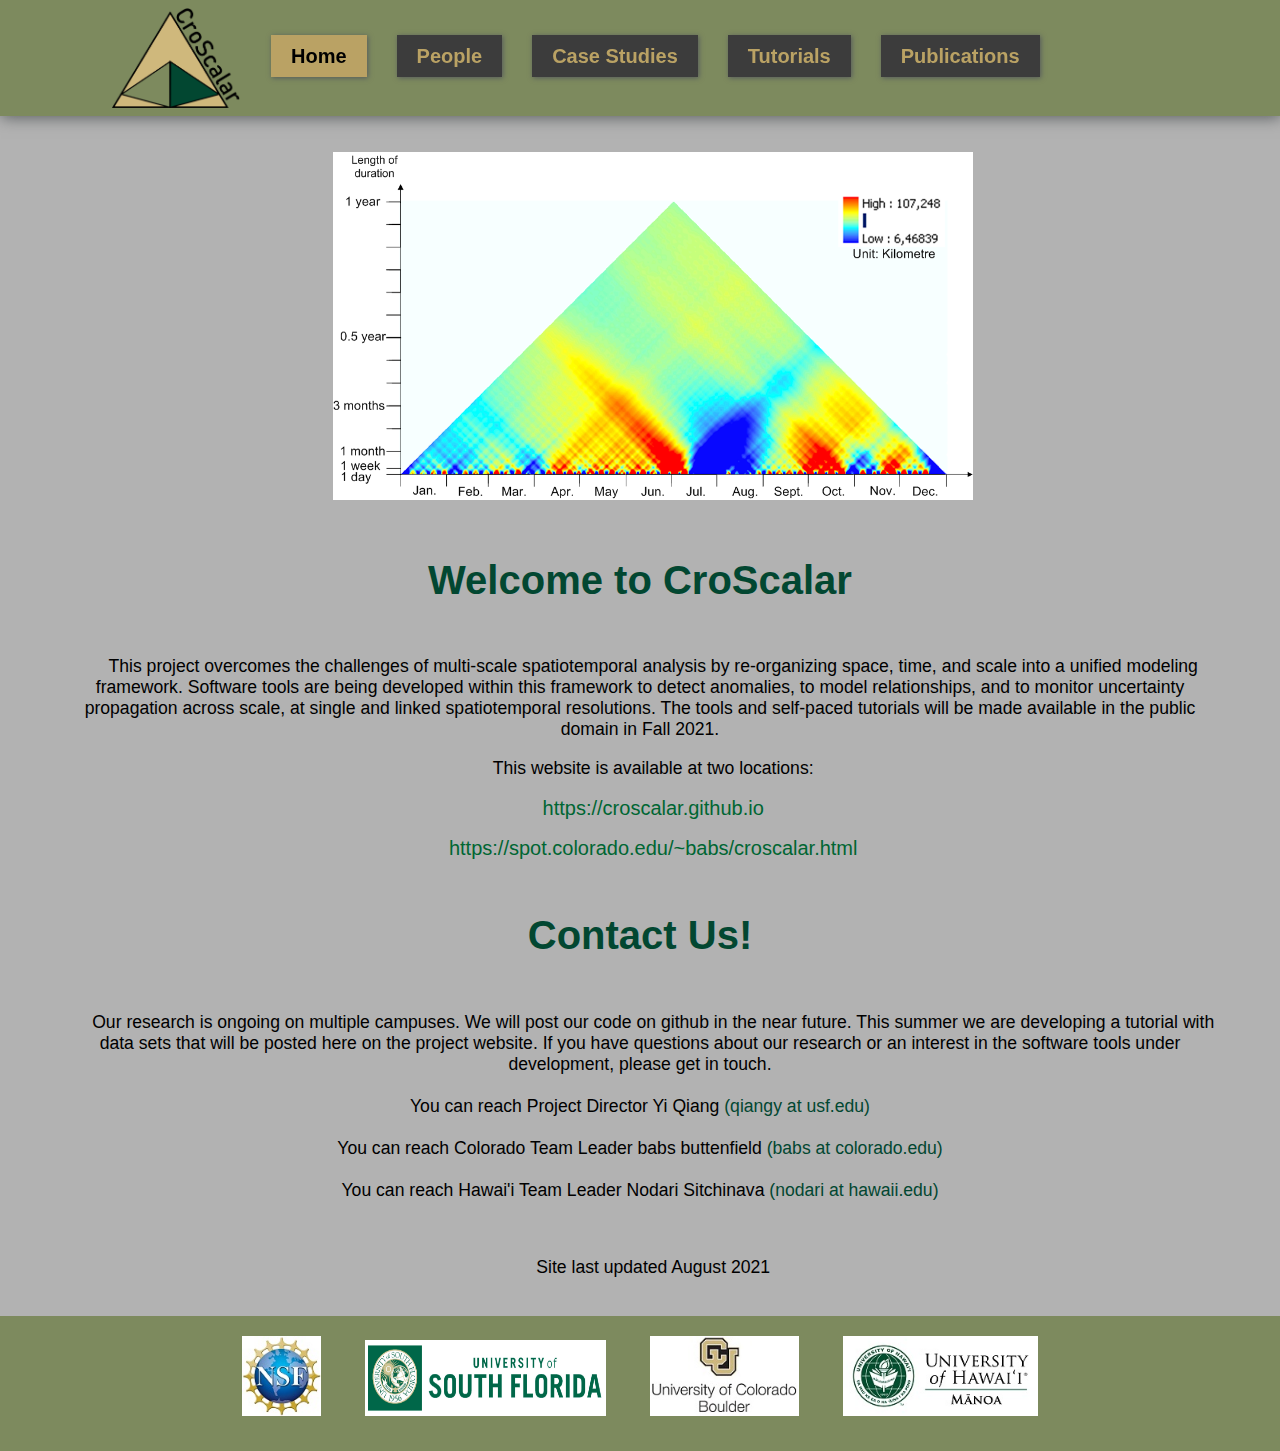
<file: index.html>
<!DOCTYPE html >
<html>
<head>
  <meta http-equiv="content-type" content="text/html; charset=utf-8" />
  <title>Home</title>
  <link href="css/home.css" rel="stylesheet" type="text/css" />
</head>

<body id="home-page">
  <div class="main">
      <div class="header">
		   <a href="index.html"><img src="images/yilogo1.png" alt="Meridian Lab - Homepage" class="logo"/></a>
			<div class="banner">
				<div  id="menu">
					<ul>
						<li class="home"><a href="index.html">Home</a></li><li class="people"><a href="people.html">People</a></li><li class="studies"><a href="studies.html">Case Studies</a></li><li class="tutorials"><a href="tutorials.html">Tutorials</a></li><li class="publications"><a href="publications.html">Publications</a></li>
					</ul>
				 </div>
				 <button class="accordion">Menu</button>
				 <div class="panel">
					<ul><li class="home">
						<a href="index.html">Home</a></li><li class="people"><a href="people.html">People</a></li><li class="studies"><a href="studies.html">Case&nbspStudies</a></li><li class="tutorials"><a href="tutorials.html">Tutorials</a></li><li class="publications"><a href="publications.html">Publications</a></li>
					</ul>
				</div>
			</div>
		</div>
		<div class="content">
			</br>
			<p class="img"><img src="images/triangle.png"  alt="triangle model" width= "80%" ></p>

			<div>
				<h4>Welcome to CroScalar</h4>
				<p>This project overcomes the challenges of multi-scale spatiotemporal analysis by re-organizing space, time, and scale into a unified modeling framework. Software tools are being developed within this framework to detect anomalies, to model relationships, and to monitor uncertainty propagation across scale, at single and linked spatiotemporal resolutions. The tools and self-paced tutorials will be made available in the public domain in Fall 2021.
				</p>
				<p>This website is available at two locations:</p>
				<p> <a href="https://croscalar.github.io"><font color="#006633">https://croscalar.github.io</font></a></p>
                <p> <a href="https://spot.colorado.edu/~babs/croscalar.html"><font color="#006633">https://spot.colorado.edu/~babs/croscalar.html</font></a></p>
           </div>
           <div>
				<h4>Contact Us!</h4>
				<p>Our research is ongoing on multiple campuses. We will post our code on github in the near future. This summer we are developing a tutorial with data sets that will be posted here on the project website.  If you have questions about our research or an interest in the software tools under development, please get in touch.
                <br><br>
                You can reach Project Director Yi Qiang <font color="#024731">(qiangy at usf.edu) </font color>
                <br><br>
                You can reach Colorado Team Leader babs buttenfield <font color="#024731">(babs at colorado.edu) </font color>
                <br><br>
                You can reach Hawai'i Team Leader Nodari Sitchinava <font color="#024731">(nodari at hawaii.edu)</font color></p>
			 <p>&nbsp;</p>
				<p>Site last updated August 2021<br>
				  <br>
		     </p>
		   </div>
	  </div>

	   <div class="footer">
			<div class="logobox">
				  <a href="https://www.nsf.gov/"><img src="images/NSFlogo_100.jpg" alt="National Science Foundation" class="footerLogoNSF"/></a>
				 <a href="http://hennarot.forest.usf.edu/main/depts/geosci/"><img src="images/USFLogo_200.jpg" alt="University of South Florida" width="241" height="76" class="footerLogoUH"/></a>
				 <a href="https://www.colorado.edu/geography/"><img src="images/CoLogo_100.jpg" alt="University of Colorado: Boulder" class="footerLogoCU"/></a>
                 <a href="https://geography.manoa.hawaii.edu/"><img src="images/HaLogo_100.jpg" alt="University of Hawaii Manoa" class="footerLogoUH"/></a>
			 </div>
	  </div>
  </div>

<script>
var acc = document.getElementsByClassName("accordion");
var i;

for (i = 0; i < acc.length; i++) {
  acc[i].addEventListener("click", function() {
    this.classList.toggle("active");
    var panel = this.nextElementSibling;
    if (panel.style.display === "block") {
      panel.style.display = "none";
    } else {
      panel.style.display = "block";
    }
  });
}
</script>
</body>
</html>
</file>
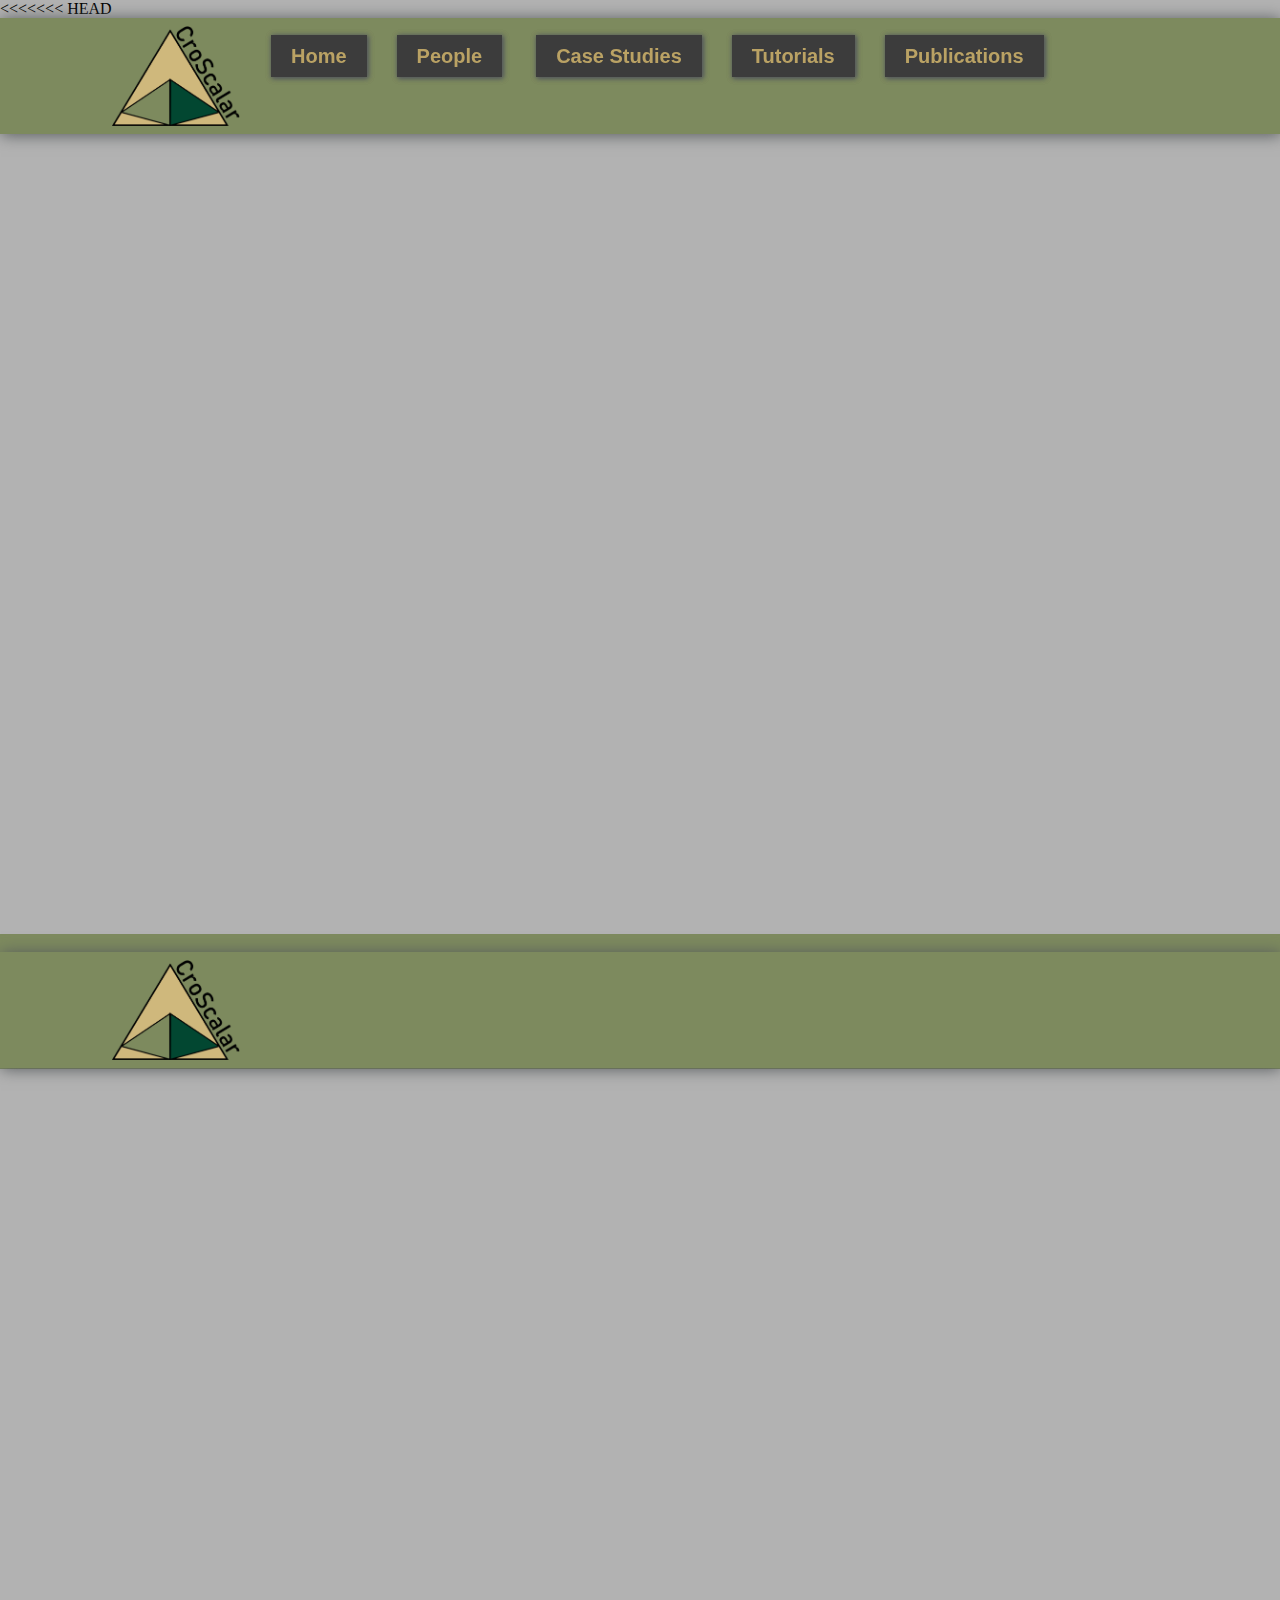
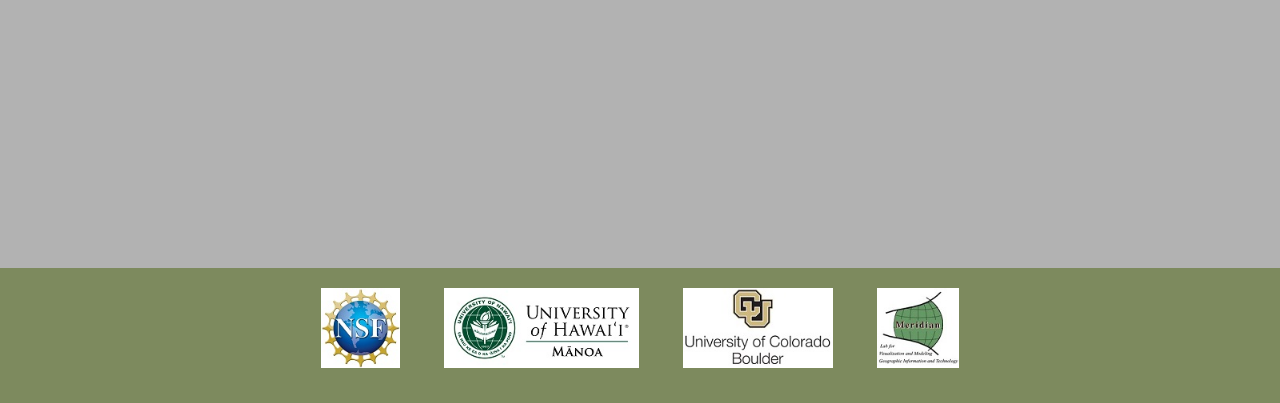
<file: contact.html>
<<<<<<< HEAD
<!DOCTYPE html >
<html>
<head>
  <meta http-equiv="content-type" content="text/html; charset=utf-8" />
  <title>Home</title>
  <link href="css/home.css" rel="stylesheet" type="text/css" />
</head>

<body id="contact-page">
  <div class="main">
      <div class="header">
		   <a href="index.html"><img src="images/yilogo1.png" alt="Meridian Lab - Homepage" class="logo"/></a> 
			<div class="banner">
				<div  id="menu">
					<ul>
						<li class="home"><a href="index.html">Home</a></li><li class="people"><a href="people.html">People</a></li>
						<li class="studies"><a href="studies.html">Case Studies</a></li><li class="tutorials"><a href="tutorials.html">Tutorials</a></li><li class="publications"><a href="publications.html">Publications</a></li>
						<li class="contact"></li>
					</ul>
				 </div>
				 <button class="accordion">Menu</button>
				 <div class="panel">
					<ul><li class="home">
						<a href="index.html">Home</a></li><li class="people"><a href="people.html">People</a></li><li class="studies"><a href="studies.html">Case&nbspStudies</a></li><li class="tutorials"><a href="tutorials.html">Tutorials</a></li><li class="publications"><a href="publications.html">Publications</a></li><li class="contact"><a href="contact.html">Contact</a></li>
					</ul>
				</div>
			</div>
		</div>
		<div class="content">
			</br>
			
			<div>
				<br><br>
		   </div>
	  </div>

	   <div class="footer">
			<div class="logobox">
				  <a href="https://www.nsf.gov/"><img src="images/NSFlogo_100.jpg" alt="National Science Foundation" class="footerLogoNSF"/></a>
				 <a href="https://geography.manoa.hawaii.edu/"><img src="images/HaLogo_100.jpg" alt="University of Hawaii Manoa" class="footerLogoUH"/></a>
				 <a href="https://www.colorado.edu/geography/"><img src="images/CoLogo_100.jpg" alt="University of Colorado: Boulder" class="footerLogoCU"/></a>
				 <a href="http://greenwich.colorado.edu/index.html"><img src="images/MerLogo_100.jpg" alt="Meridian Lab - Homepage" class="footerLogoMER"/></a> 
			 </div>
	  </div>
  </div>
  
<script>
var acc = document.getElementsByClassName("accordion");
var i;

for (i = 0; i < acc.length; i++) {
  acc[i].addEventListener("click", function() {
    this.classList.toggle("active");
    var panel = this.nextElementSibling;
    if (panel.style.display === "block") {
      panel.style.display = "none";
    } else {
      panel.style.display = "block";
    }
  });
}
</script>
</body>
</html>
=======
<!DOCTYPE html >
<html>
<head>
  <meta http-equiv="content-type" content="text/html; charset=utf-8" />
  <title>Home</title>
  <link href="css/home.css" rel="stylesheet" type="text/css" />
</head>

<body id="contact-page">
  <div class="main">
      <div class="header">
		   <a href="index.html"><img src="images/yilogo1.png" alt="Meridian Lab - Homepage" class="logo"/></a> 
			<div class="banner">
				<div  id="menu">
					<ul>
						<li class="home"><a href="index.html">Home</a></li><li class="people"><a href="people.html">People</a></li>
						<li class="studies"><a href="studies.html">Case Studies</a></li><li class="tutorials"><a href="tutorials.html">Tutorials</a></li><li class="publications"><a href="publications.html">Publications</a></li>
						<li class="contact"></li>
					</ul>
				 </div>
				 <button class="accordion">Menu</button>
				 <div class="panel">
					<ul><li class="home">
						<a href="index.html">Home</a></li><li class="people"><a href="people.html">People</a></li><li class="studies"><a href="studies.html">Case&nbspStudies</a></li><li class="tutorials"><a href="tutorials.html">Tutorials</a></li><li class="publications"><a href="publications.html">Publications</a></li><li class="contact"><a href="contact.html">Contact</a></li>
					</ul>
				</div>
			</div>
		</div>
		<div class="content">
			</br>
			
			<div>
				<br><br>
		   </div>
	  </div>

	   <div class="footer">
			<div class="logobox">
				  <a href="https://www.nsf.gov/"><img src="images/NSFlogo_100.jpg" alt="National Science Foundation" class="footerLogoNSF"/></a>
				 <a href="https://geography.manoa.hawaii.edu/"><img src="images/HaLogo_100.jpg" alt="University of Hawaii Manoa" class="footerLogoUH"/></a>
				 <a href="https://www.colorado.edu/geography/"><img src="images/CoLogo_100.jpg" alt="University of Colorado: Boulder" class="footerLogoCU"/></a>
				 <a href="http://greenwich.colorado.edu/index.html"><img src="images/MerLogo_100.jpg" alt="Meridian Lab - Homepage" class="footerLogoMER"/></a> 
			 </div>
	  </div>
  </div>
  
<script>
var acc = document.getElementsByClassName("accordion");
var i;

for (i = 0; i < acc.length; i++) {
  acc[i].addEventListener("click", function() {
    this.classList.toggle("active");
    var panel = this.nextElementSibling;
    if (panel.style.display === "block") {
      panel.style.display = "none";
    } else {
      panel.style.display = "block";
    }
  });
}
</script>
</body>
</html>
>>>>>>> 0cf5b6ff16e6eb60a7edd15b39f8931e54679df3
</file>
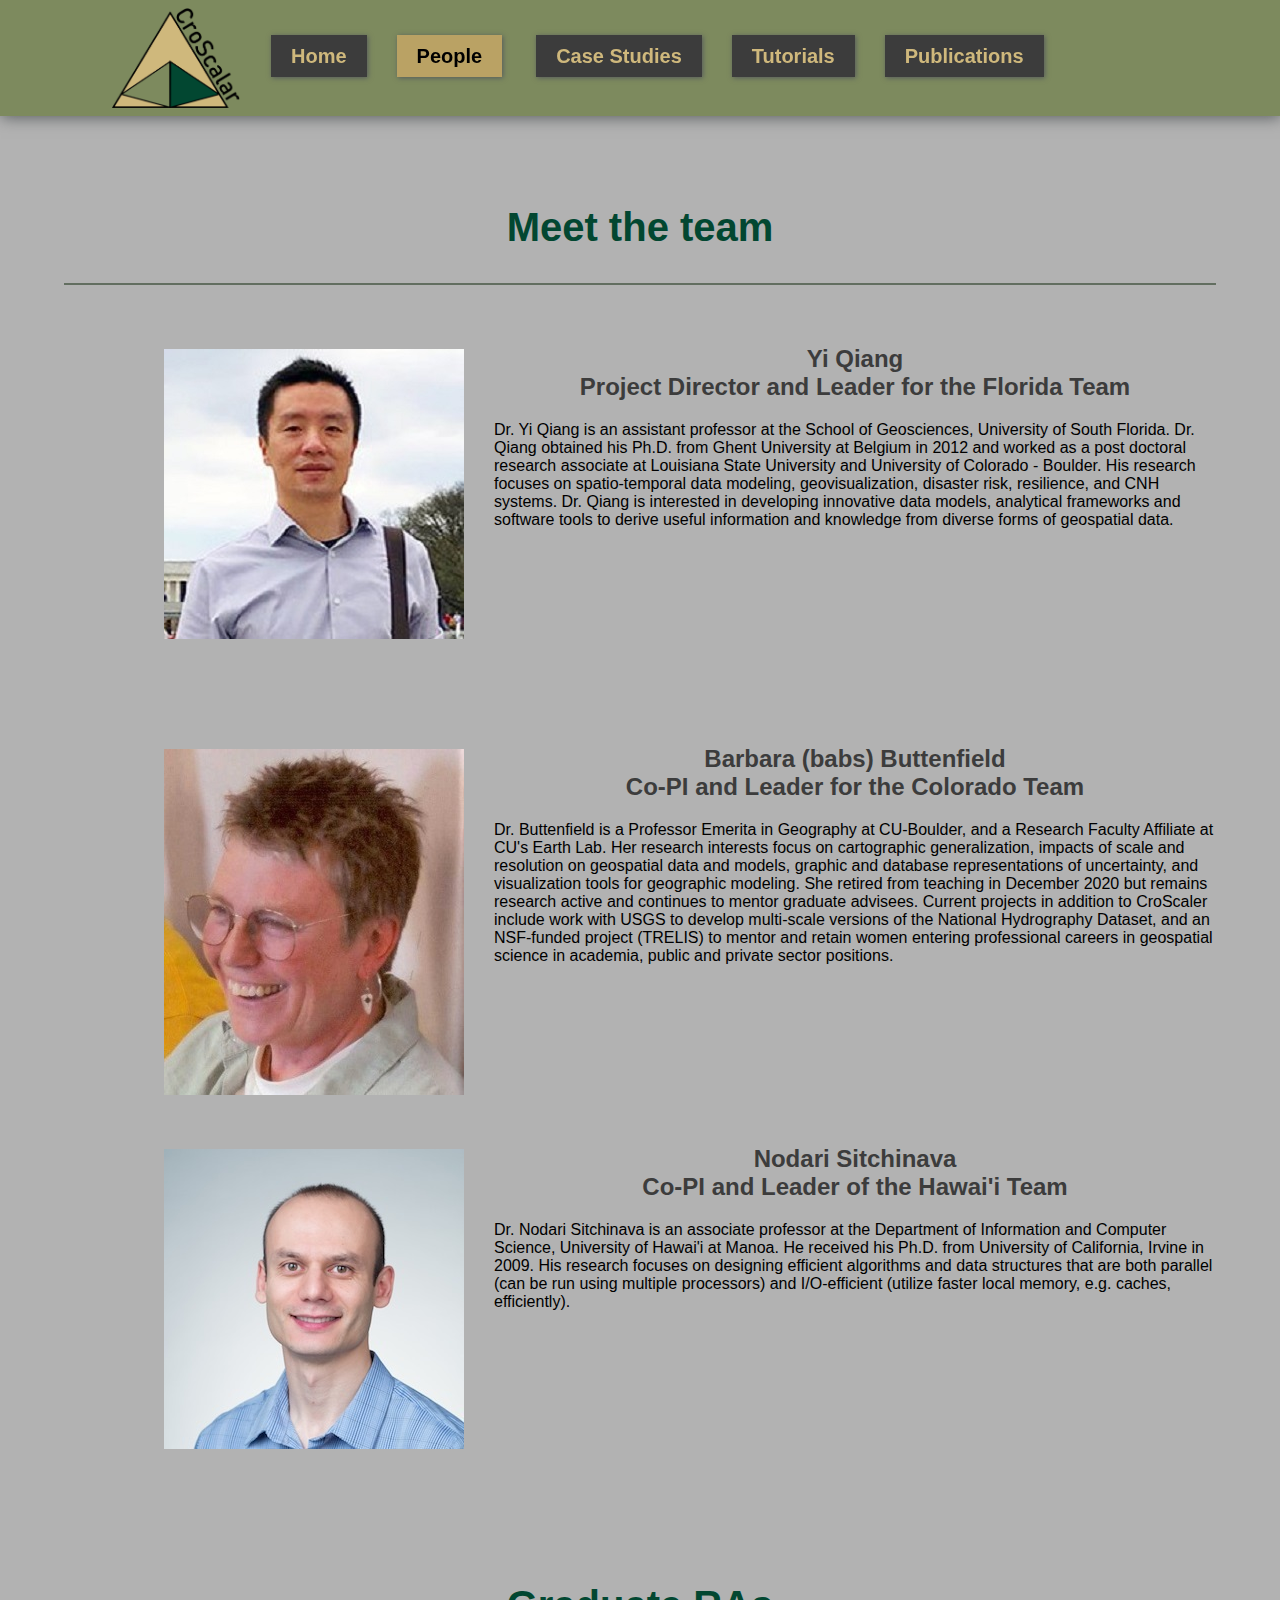
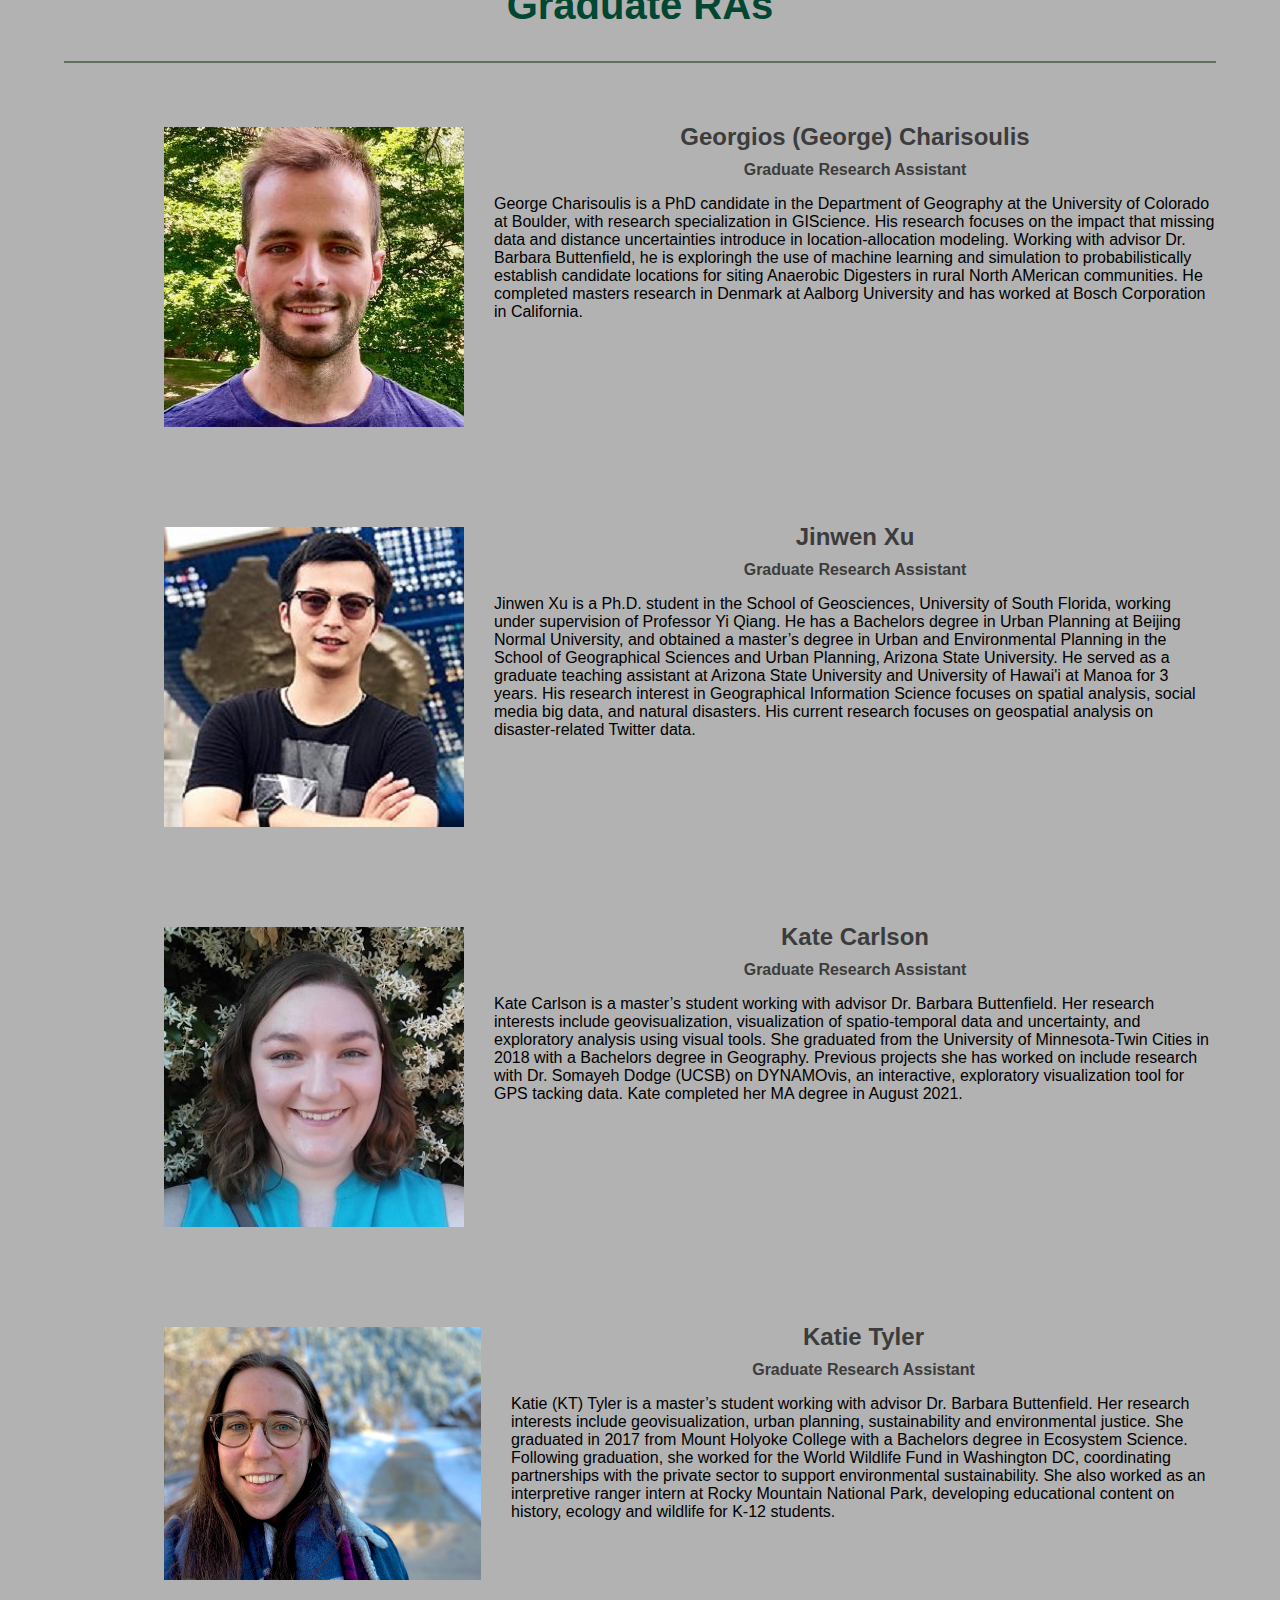
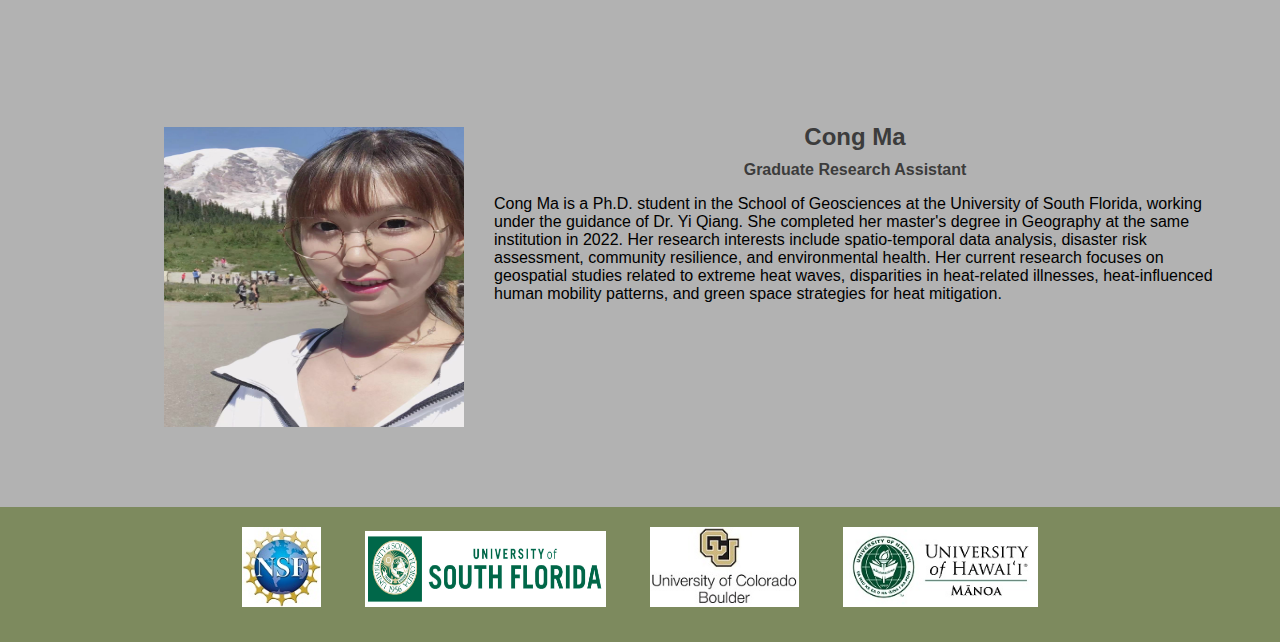
<file: people.html>
<!DOCTYPE html >
<html>
<head>
  <meta http-equiv="content-type" content="text/html; charset=utf-8" />
  <title>People</title>
  <link href="css/home.css" rel="stylesheet" type="text/css" />
   <link href="css/people.css" rel="stylesheet" type="text/css" />
</head>

<body id="people-page">
  <div class="main">
      <div class="header">
		   <a href="index.html"><img src="images/yilogo1.png" alt="Meridian Lab - Homepage" class="logo"/></a>
			<div class="banner">
				<div  id="menu">
					<ul>
						<li class="home"><a href="index.html">Home</a></li><li class="people"><a href="people.html">People</a></li>
						<li class="studies"><a href="studies.html">Case Studies</a></li><li class="tutorials"><a href="tutorials.html">Tutorials</a></li><li class="publications"><a href="publications.html">Publications</a></li>
					</ul>
				 </div>
				 <button class="accordion">Menu</button>
				 <div class="panel">
					<ul><li class="home">
						<a href="index.html">Home</a></li><li class="people"><a href="people.html">People</a></li><li class="studies"><a href="studies.html">Case&nbspStudies</a></li><li class="tutorials"><a href="tutorials.html">Tutorials</a></li><li class="publications"><a href="publications.html">Publications</a></li>
					</ul>
				</div>
			</div>
		</div>
		<div class="content">
			<br><br>
            <h4>Meet the team</h4>
			<hr>
			<br><br>
			<div class="headshots">
				<div class="bio">
					<img src="images/headshots/yi.jpg" alt="Yi" align="left"><br><br><h2>Yi Qiang</h2>
					<h2>Project Director and Leader for the Florida Team</h2>
					<p>Dr. Yi Qiang is an assistant professor at the School of Geosciences, University of South Florida. Dr. Qiang obtained his Ph.D. from Ghent University at Belgium in 2012 and worked as a post doctoral research associate at Louisiana State University and University of Colorado - Boulder. His research focuses on spatio-temporal data modeling, geovisualization, disaster risk, resilience, and CNH systems. Dr. Qiang is interested in developing innovative data models, analytical frameworks and software tools to derive useful information and knowledge from diverse forms of geospatial data. </p>
				</div>
				<div class="bio">
					<img src="images/headshots/babs.jpg" alt="Babs" align="left"><br><br>
					<h2>Barbara (babs) Buttenfield</h2>
					<h2>Co-PI and Leader for the Colorado Team</h2>
					<p>Dr. Buttenfield is a Professor Emerita in Geography at CU-Boulder, and a Research Faculty Affiliate at CU's Earth Lab. Her research interests focus on cartographic generalization, impacts of scale and resolution on geospatial data and models, graphic and database representations of uncertainty, and  visualization tools for geographic modeling. She retired	from teaching in December 2020 but remains research active and continues to mentor graduate advisees.  Current projects in addition to CroScaler include work with USGS to develop multi-scale versions of the National Hydrography Dataset, and an NSF-funded project (TRELIS) to mentor and retain women entering professional careers in geospatial science in academia, public and private sector positions.	</p>
				</div>
				<div class="bio">
					<img src="images/headshots/Nodari.jpg" alt="Nodari" align="left"><br><br><h2>Nodari Sitchinava<br>
					Co-PI and Leader of the Hawai'i Team</h2>
					<p>Dr. Nodari Sitchinava is an associate professor at the Department of Information and Computer Science, University of Hawai'i at Manoa. He received his Ph.D. from University of California, Irvine in 2009. His research focuses on designing efficient algorithms and data structures that are both parallel (can be run using multiple processors) and I/O-efficient (utilize faster local memory, e.g. caches, efficiently).</p>
				</div>
				<h4 align="center">Graduate RAs</h4>
				<hr><br><br>
				<div class="bio">
					<img src="images/headshots/george.jpg" alt="George" align="left"><br><br><h2>Georgios (George) Charisoulis</h2>
					<h3>Graduate Research Assistant</h3>
					<p>George Charisoulis is a PhD candidate in the Department of Geography at the University of Colorado at Boulder, with research specialization in GIScience. His research focuses on the impact that missing data and distance uncertainties introduce in location-allocation modeling. Working with advisor Dr. Barbara Buttenfield, he is exploringh the use of machine learning and simulation  to probabilistically establish candidate locations for siting Anaerobic Digesters in rural North AMerican communities. He completed masters research in Denmark at Aalborg University and has worked at Bosch Corporation in California.</p>
				</div>
				<div class="bio">
					<img src="images/headshots/jinwen.jpg" alt="Jinwen" align="left"><br><br><h2>Jinwen Xu</h2>
					<h3>Graduate Research Assistant</h3>
					<p>Jinwen Xu is a Ph.D. student in the School of Geosciences, University of South Florida, working under supervision of Professor Yi Qiang. He has a Bachelors degree in Urban Planning at Beijing Normal University, and obtained a master’s degree in Urban and Environmental Planning in the School of Geographical Sciences and Urban Planning, Arizona State University. He served as a graduate teaching assistant at Arizona State University and University of Hawai'i at Manoa for 3 years. His research interest in Geographical Information Science focuses on spatial analysis, social media big data, and natural disasters. His current research focuses on geospatial analysis on disaster-related Twitter data.</p>
				</div>
				<div class="bio">
					<img src="images/headshots/kate.jpg" alt="Kate "align="left"><br><br><h2>Kate Carlson</h2>
					<h3>Graduate Research Assistant</h3>
					<p>Kate Carlson is a master’s student working with advisor Dr. Barbara Buttenfield. Her research interests include geovisualization, visualization of spatio-temporal data and uncertainty, and exploratory analysis using visual tools. She graduated from the University of Minnesota-Twin Cities in 2018 with a Bachelors degree in Geography. Previous projects she has worked on include research with Dr. Somayeh Dodge (UCSB) on DYNAMOvis, an interactive, exploratory visualization tool for GPS tacking data. Kate completed her MA degree in August 2021.</p>
				</div>
          <div class="bio">
					<img src="images/headshots/KTyler.jpg" alt="KT " width="317" height="253"align="left"><br><br><h2>Katie Tyler</h2>
					<h3>Graduate Research Assistant</h3>
					<p>Katie (KT) Tyler is a master’s student working with advisor Dr. Barbara Buttenfield. Her research interests include geovisualization, urban planning, sustainability and environmental justice. She graduated in 2017 from Mount Holyoke College with a Bachelors degree in Ecosystem Science. Following graduation, she worked for the World Wildlife Fund in Washington DC, coordinating partnerships with the private sector to support environmental sustainability. She also worked as an interpretive ranger intern at Rocky Mountain National Park, developing educational content on history, ecology and wildlife for K-12 students. </p>
				</div>
        <div class="bio">
					<img src="images/headshots/cong.jpg" alt="Cong" width="300" height="300" align="left"><br><br><h2>Cong Ma</h2>
					<h3>Graduate Research Assistant</h3>
					<p>Cong Ma is a Ph.D. student in the School of Geosciences at the University of South Florida, working under the guidance of Dr. Yi Qiang. She completed her master's degree in Geography at the same institution in 2022. Her research interests include spatio-temporal data analysis, disaster risk assessment, community resilience, and environmental health. Her current research focuses on geospatial studies related to extreme heat waves, disparities in heat-related illnesses, heat-influenced human mobility patterns, and green space strategies for heat mitigation.</p>
				</div>
			</div>
		</div>

	   <div class="footer">
			<div class="logobox">
				  <a href="https://www.nsf.gov/"><img src="images/NSFlogo_100.jpg" alt="National Science Foundation" class="footerLogoNSF"/></a>
				 <a href="http://hennarot.forest.usf.edu/main/depts/geosci/"><img src="images/USFLogo_200.jpg" alt="University of South Florida" width="241" height="76" class="footerLogoUH"/></a>
				 <a href="https://www.colorado.edu/geography/"><img src="images/CoLogo_100.jpg" alt="University of Colorado: Boulder" class="footerLogoCU"/></a>
				 <a href="https://geography.manoa.hawaii.edu/"><img src="images/HaLogo_100.jpg" alt="University of Hawaii Manoa" class="footerLogoUH"/></a>
			 </div>
	  </div>
  </div>

<script>
var acc = document.getElementsByClassName("accordion");
var i;

for (i = 0; i < acc.length; i++) {
  acc[i].addEventListener("click", function() {
    this.classList.toggle("active");
    var panel = this.nextElementSibling;
    if (panel.style.display === "block") {
      panel.style.display = "none";
    } else {
      panel.style.display = "block";
    }
  });
}
</script>
</body>
</html>
</file>
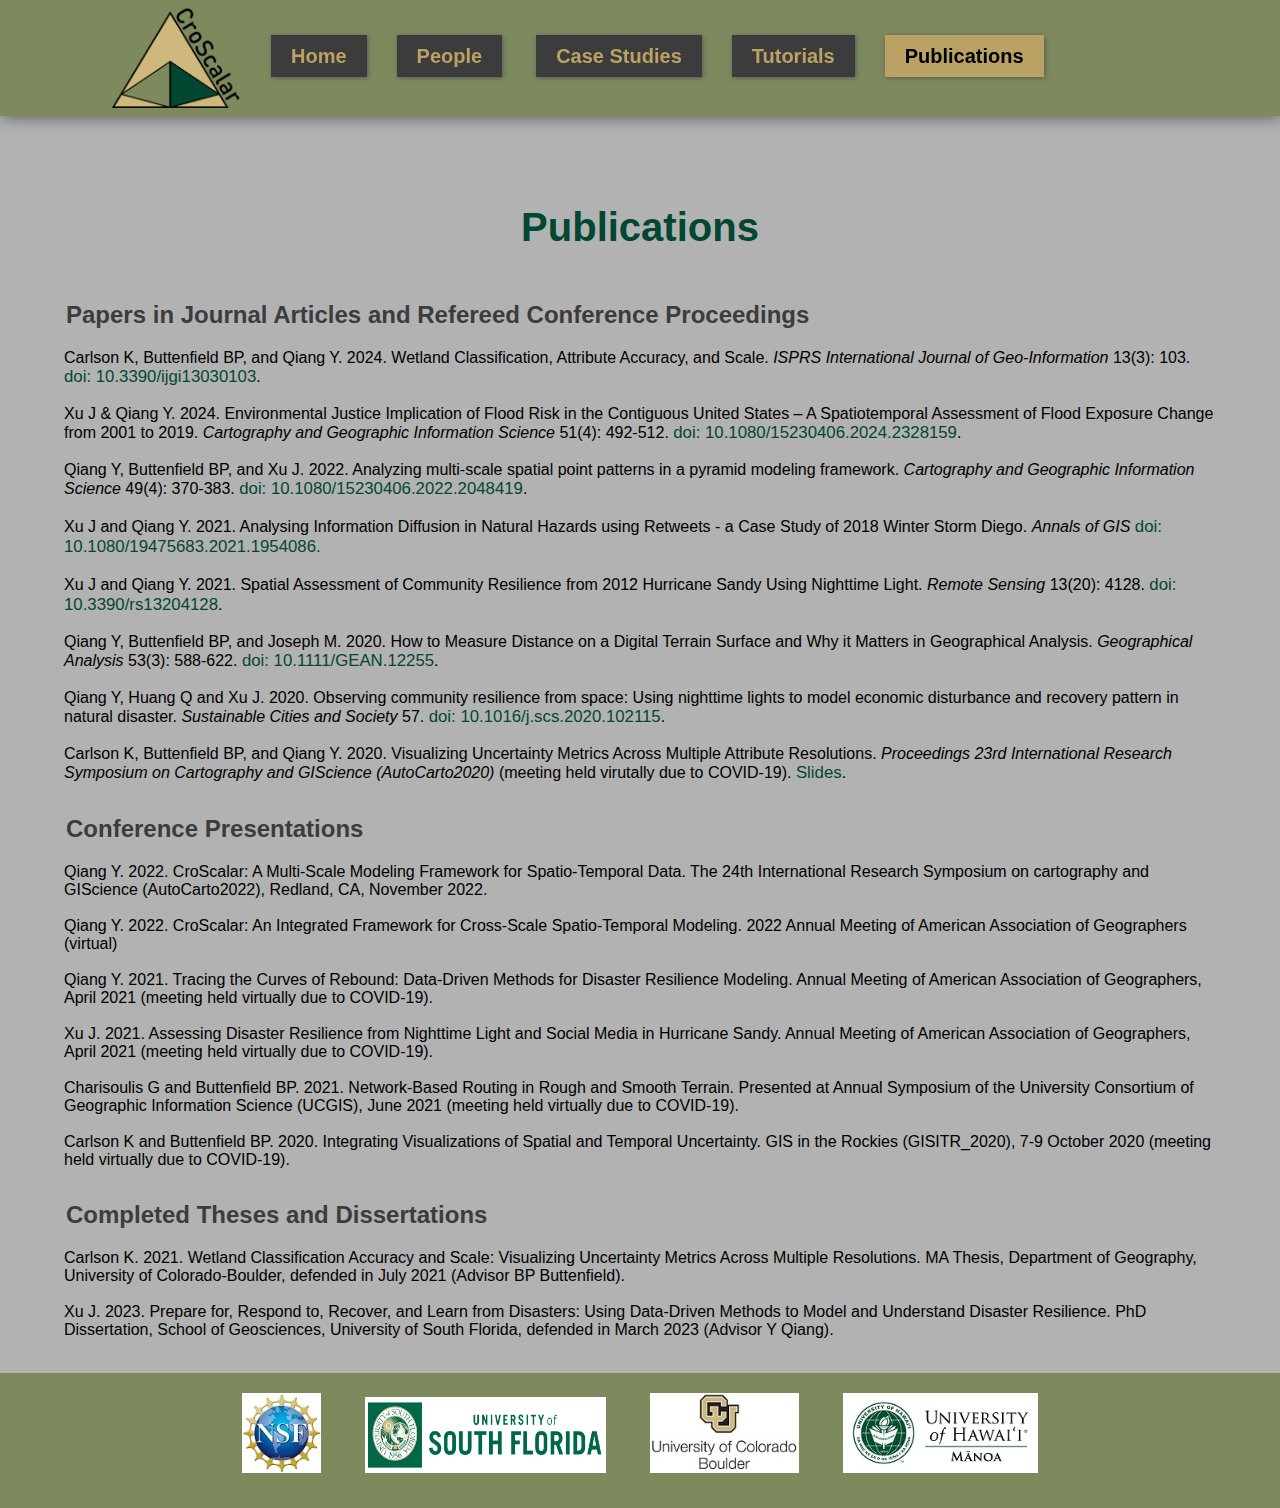
<file: publications.html>
<!DOCTYPE html >
<html>
<head>
  <meta http-equiv="content-type" content="text/html; charset=utf-8" />
  <title>Home</title>
  <link href="css/home.css" rel="stylesheet" type="text/css" />
</head>

<body id="publications-page">
  <div class="main">
      <div class="header">
		   <a href="index.html"><img src="images/yilogo1.png" alt="Meridian Lab - Homepage" class="logo"/></a>
			<div class="banner">
				<div  id="menu">
					<ul>
						<li class="home"><a href="index.html">Home</a></li><li class="people"><a href="people.html">People</a></li>
						<li class="studies"><a href="studies.html">Case Studies</a></li><li class="tutorials"><a href="tutorials.html">Tutorials</a></li><li class="publications"><a href="publications.html">Publications</a>
					</ul>
				 </div>
				 <button class="accordion">Menu</button>
				 <div class="panel">
					<ul><li class="home">
						<a href="index.html">Home</a></li><li class="people"><a href="people.html">People</a></li><li class="studies"><a href="studies.html">Case&nbspStudies</a></li><li class="tutorials"><a href="tutorials.html">Tutorials</a></li><li class="publications"><a href="publications.html">Publications</a></li>
					</ul>
				</div>
			</div>
		</div>
		<div class="content">
			<br><br>
			<div>
				<h4>Publications</h4>
				<br>
				<h2 style="text-align: left">Papers in Journal Articles and Refereed Conference Proceedings</h2>

				<p style="text-align: left; font-family: Arial, Helvetica, sans-serif; font-size: 1.1 em;">
Carlson K, Buttenfield BP, and Qiang Y. 2024. Wetland Classification, Attribute Accuracy, and Scale. <em>ISPRS International Journal of Geo-Information</em> 13(3): 103. <a href="https://doi.org/10.3390/ijgi13030103" style="font-size: 1.05em;"><font color="#024731">doi: 10.3390/ijgi13030103</font></a>. <br><br>
                Xu J & Qiang Y. 2024. Environmental Justice Implication of Flood Risk in the Contiguous United States – A Spatiotemporal Assessment of Flood Exposure Change from 2001 to 2019. <em>Cartography and Geographic Information Science</em> 51(4): 492-512. <a href="https://doi.org/10.1080/15230406.2024.2328159" style="font-size: 1.05em;"><font color="#024731"> doi: 10.1080/15230406.2024.2328159</font></a>. <br><br>
                Qiang Y, Buttenfield BP, and Xu J. 2022. Analyzing multi-scale spatial point patterns in a pyramid modeling framework. <em>Cartography and Geographic Information Science</em> 49(4): 370-383. <a href="https://doi.org/10.1080/15230406.2022.2048419" style="font-size: 1.05em;"><font color="#024731"> doi: 10.1080/15230406.2022.2048419</font></a>. <br><br>
                <!-- Carlson K, Buttenfield BP, and Qiang Y. 2021. Wetland Classification Accuracy and Scale: Visualizing Uncertainty Metrics Across Multiple Resolutions. <em>Wetlands</em> (under review). <br><br> -->
                Xu J and Qiang Y. 2021. Analysing Information Diffusion in Natural Hazards using Retweets - a Case Study of 2018 Winter Storm Diego. <em>Annals of GIS</em> <a href="https://doi.org/10.1080/19475683.2021.1954086" style="font-size: 1.05em;"><font color="#024731"> doi: 10.1080/19475683.2021.1954086.</font></a><br><br>
                Xu J and Qiang Y. 2021. Spatial Assessment of Community Resilience from 2012 Hurricane Sandy Using Nighttime Light. <em>Remote Sensing</em> 13(20): 4128. <a href="https://doi.org/10.3390/rs13204128" style="font-size: 1.05em;"><font color="#024731"> doi: 10.3390/rs13204128</font></a>. <br><br>
                Qiang Y, Buttenfield BP, and Joseph M. 2020. How to Measure Distance on a Digital Terrain Surface and Why it Matters in Geographical Analysis. <em>Geographical Analysis</em> 53(3): 588-622. <a href="https://doi.org/10.1111/GEAN.12255" style="font-size: 1.05em;"><font color="#024731">doi: 10.1111/GEAN.12255</font></a>.<br><br>
                Qiang Y, Huang Q and Xu J. 2020. Observing community resilience from space: Using nighttime lights to model economic disturbance and recovery pattern in natural disaster. <em>Sustainable Cities and Society</em> 57. <a href="https://doi.org/10.1016/j.scs.2020.102115" style="font-size: 1.05em;"><font color="#024731">doi: 10.1016/j.scs.2020.102115</font></a>.<br><br>
                Carlson K, Buttenfield BP, and Qiang Y. 2020. Visualizing Uncertainty Metrics Across Multiple Attribute Resolutions. <em>Proceedings 23rd International Research Symposium on Cartography and GIScience (AutoCarto2020)</em> (meeting held virutally due to COVID-19). <a href="https://cartogis.org/docs/autocarto/2020/docs/presentations/6c%20Visualizing%20Uncertainty%20Metrics%20Across%20Multiple%20Attribute%20Resolutions.pdf" style="font-size: 1.05em;"><font color="#024731">Slides</font></a>.<br><br><br>
                </p>
            </div>
          <div>
			<h2 style="text-align: left">Conference Presentations</h2>
			  <p style="text-align: left; font-family: Arial, Helvetica, sans-serif; font-size: 1.1 em;">
                Qiang Y. 2022. CroScalar: A Multi-Scale Modeling Framework for Spatio-Temporal Data. The 24th International Research Symposium on cartography and GIScience (AutoCarto2022), Redland, CA, November 2022.<br><br>
                Qiang Y. 2022. CroScalar: An Integrated Framework for Cross-Scale Spatio-Temporal Modeling. 2022 Annual Meeting of American Association of Geographers (virtual)<br><br>
                Qiang Y. 2021. Tracing the Curves of Rebound: Data-Driven Methods for Disaster Resilience Modeling. Annual Meeting of American Association of Geographers, April 2021 (meeting held virtually due to COVID-19).<br><br>
                Xu J. 2021. Assessing Disaster Resilience from Nighttime Light and Social Media in Hurricane Sandy. Annual Meeting of American Association of Geographers, April 2021 (meeting held virtually due to COVID-19). <br><br>
                Charisoulis G and Buttenfield BP. 2021. Network-Based Routing in Rough and Smooth Terrain. Presented at Annual Symposium of the University Consortium of Geographic Information Science (UCGIS), June 2021 (meeting held virtually due to COVID-19). <br><br>
                Carlson K and Buttenfield BP. 2020. Integrating Visualizations of Spatial and Temporal Uncertainty. GIS in the Rockies (GISITR_2020), 7-9 October 2020 (meeting held virtually due to COVID-19).<br><br>
		      </p>
		   </div>
           <div><br>
           <h2 style="text-align: left">Completed Theses and Dissertations</h2>
			  <p style="text-align: left; font-family: Arial, Helvetica, sans-serif; font-size: 1.1 em;">
              Carlson K. 2021. Wetland Classification Accuracy and Scale: Visualizing Uncertainty Metrics Across Multiple Resolutions. MA Thesis, Department of Geography, University of Colorado-Boulder, defended in July 2021 (Advisor BP Buttenfield). <br><br>
              Xu J. 2023. Prepare for, Respond to, Recover, and Learn from Disasters: Using Data-Driven Methods to Model and Understand Disaster Resilience. PhD Dissertation, School of Geosciences, University of South Florida, defended in March 2023 (Advisor Y Qiang). <br><br>
              </p>
           </div>
	  </div>

	   <div class="footer">
			<div class="logobox">
				  <a href="https://www.nsf.gov/"><img src="images/NSFlogo_100.jpg" alt="National Science Foundation" class="footerLogoNSF"/></a>
				 <a href="http://hennarot.forest.usf.edu/main/depts/geosci/"><img src="images/USFLogo_200.jpg" alt="University of South Florida" width="241" height="76" class="footerLogoUH"/></a>
				 <a href="https://www.colorado.edu/geography/"><img src="images/CoLogo_100.jpg" alt="University of Colorado: Boulder" class="footerLogoCU"/></a>
				 <a href="https://geography.manoa.hawaii.edu/"><img src="images/HaLogo_100.jpg" alt="University of Hawaii Manoa" class="footerLogoUH"/></a>
			 </div>
	  </div>
  </div>

<script>
var acc = document.getElementsByClassName("accordion");
var i;

for (i = 0; i < acc.length; i++) {
  acc[i].addEventListener("click", function() {
    this.classList.toggle("active");
    var panel = this.nextElementSibling;
    if (panel.style.display === "block") {
      panel.style.display = "none";
    } else {
      panel.style.display = "block";
    }
  });
}
</script>
</body>
</html>
</file>
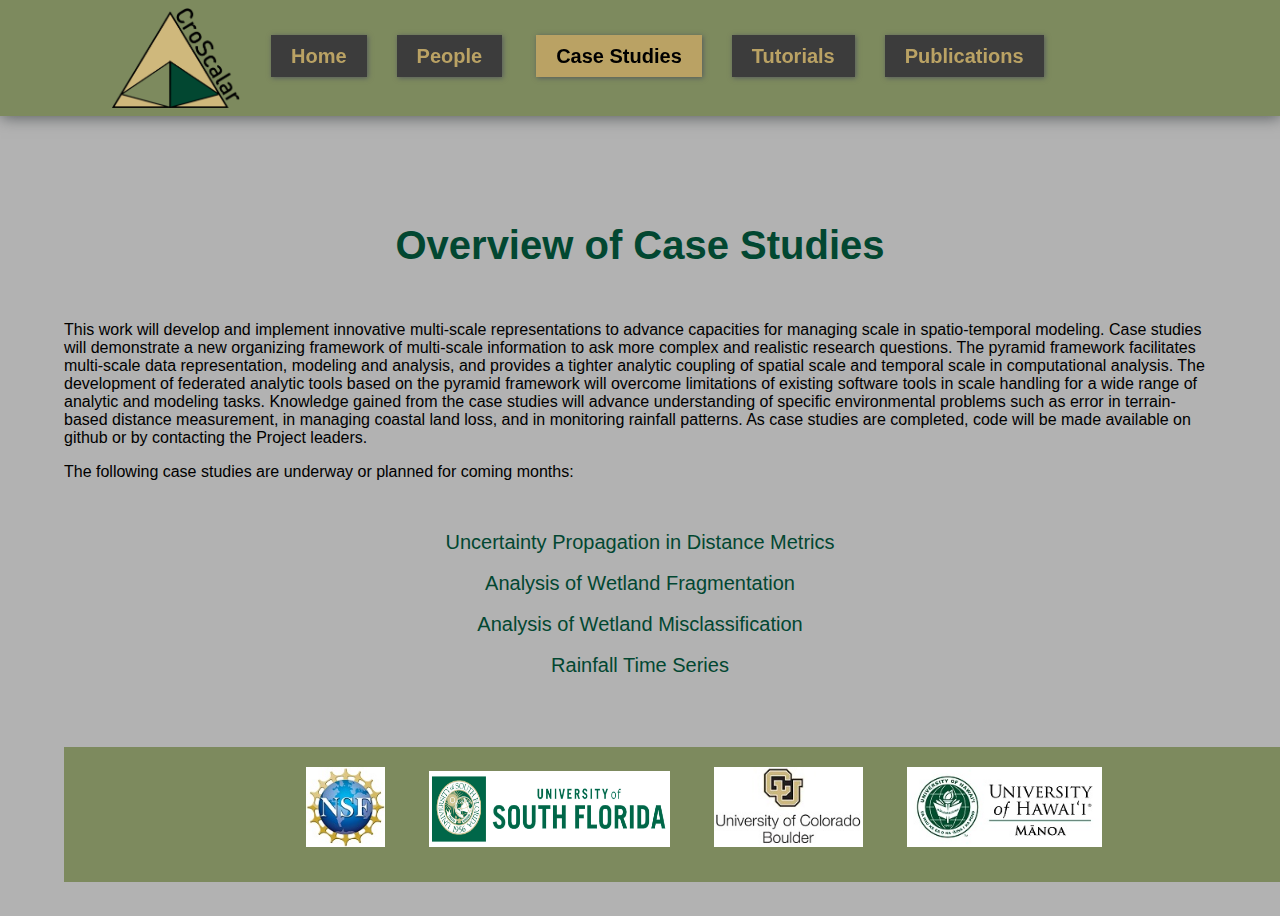
<file: studies.html>
<!DOCTYPE html >
<html>
<head>
  <meta http-equiv="content-type" content="text/html; charset=utf-8" />
  <title>Home</title>
  <link href="css/home.css" rel="stylesheet" type="text/css" />
</head>

<body id="studies-page">
  <div class="main">
      <div class="header">
		   <a href="index.html"><img src="images/yilogo1.png" alt="Meridian Lab - Homepage" class="logo"/></a> 
			<div class="banner">
				<div  id="menu">
					<ul>
						<li class="home"><a href="index.html">Home</a></li><li class="people"><a href="people.html">People</a></li>
						<li class="studies"><a href="studies.html">Case Studies</a></li><li class="tutorials"><a href="tutorials.html">Tutorials</a></li><li class="publications"><a href="publications.html">Publications</a></li>
					</ul>
				 </div>
				 <button class="accordion">Menu</button>
				 <div class="panel">
					<ul><li class="home">
						<a href="index.html">Home</a></li><li class="people"><a href="people.html">People</a></li><li class="studies"><a href="studies.html">Case&nbspStudies</a></li><li class="tutorials"><a href="tutorials.html">Tutorials</a></li><li class="publications"><a href="publications.html">Publications</a></li>
					</ul>
				</div>
			</div>
		</div>
		<div class="content">
			</br>	
			<div>
                <br><br>
                <h4>Overview of Case Studies</h4>
         		<p style="text-align: left; font-family: Arial, Helvetica, sans-serif; font-size: 1.1 em;">
                This work will develop and implement innovative multi-scale representations to advance
capacities for managing scale in spatio-temporal modeling. Case studies will demonstrate a new organizing framework of multi-scale information to ask more complex and realistic research questions. The pyramid framework facilitates multi-scale data representation, modeling and analysis, and provides a tighter analytic coupling of spatial scale and temporal scale in computational analysis. The development of federated analytic tools based on the pyramid framework will overcome limitations of existing software tools in scale handling for a wide range of analytic and modeling tasks. Knowledge gained from the case studies will advance understanding of specific environmental problems such as error in terrain-based distance measurement, in managing coastal land loss, and in monitoring rainfall patterns. As case studies are completed, code will be made available on github or by contacting the Project leaders.
				</p>
         		<p style="text-align: left; font-family: Arial, Helvetica, sans-serif; font-size: 1.1 em;">The following case studies are underway or planned for coming months:</p>
			  <br>
              <p style="text-align: center; font-family: Arial, Helvetica, sans-serif; font-size: 1.1 em;">
			    <a href="studies_Distance.html"><font color="#024731">Uncertainty Propagation in Distance Metrics</font color></a><br><br>
				<a href="studies_Wetland_Fragment.html"><font color="#024731">Analysis of Wetland Fragmentation</font color></a><br><br>
				<a href="studies_Wetland_Class.html"><font color="#024731">Analysis of Wetland Misclassification</font color></a><br><br>
			    <a href="studies_Rainfall_Time.html"><font color="#024731">Rainfall Time Series</font color></a><br><br>
                <br><br></p>
		   </div>
	  

	   <div class="footer">
			<div class="logobox">
				  <a href="https://www.nsf.gov/"><img src="images/NSFlogo_100.jpg" alt="National Science Foundation" class="footerLogoNSF"/></a>
                  <a href="http://hennarot.forest.usf.edu/main/depts/geosci/"><img src="images/USFLogo_200.jpg" alt="University of South Florida" width="241" height="76" class="footerLogoUH"/></a>
				 <a href="https://www.colorado.edu/geography/"><img src="images/CoLogo_100.jpg" alt="University of Colorado: Boulder" class="footerLogoCU"/></a>
				 <a href="https://geography.manoa.hawaii.edu/"><img src="images/HaLogo_100.jpg" alt="University of Hawaii Manoa" class="footerLogoUH"/></a> 
			 </div>
	  </div>
  </div>
  
<script>
var acc = document.getElementsByClassName("accordion");
var i;

for (i = 0; i < acc.length; i++) {
  acc[i].addEventListener("click", function() {
    this.classList.toggle("active");
    var panel = this.nextElementSibling;
    if (panel.style.display === "block") {
      panel.style.display = "none";
    } else {
      panel.style.display = "block";
    }
  });
}
</script>
</body>
</html>
</file>
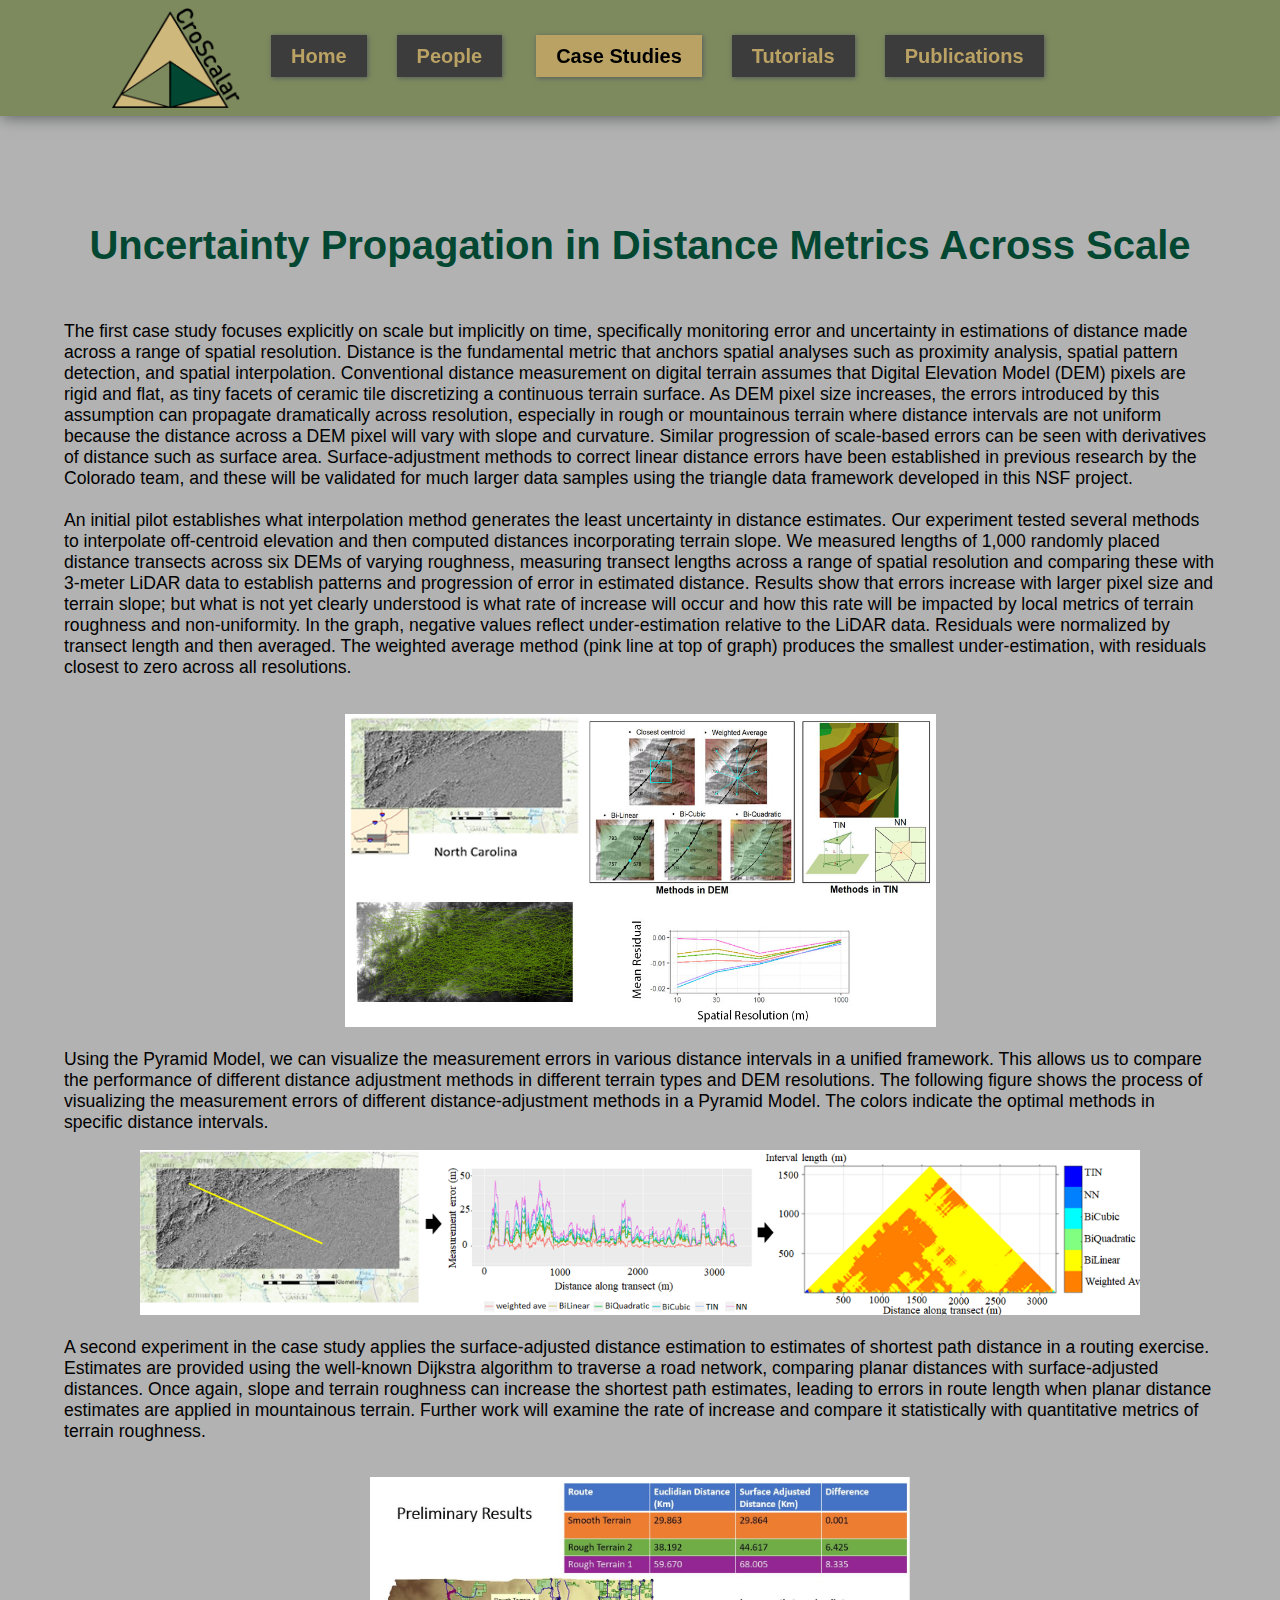
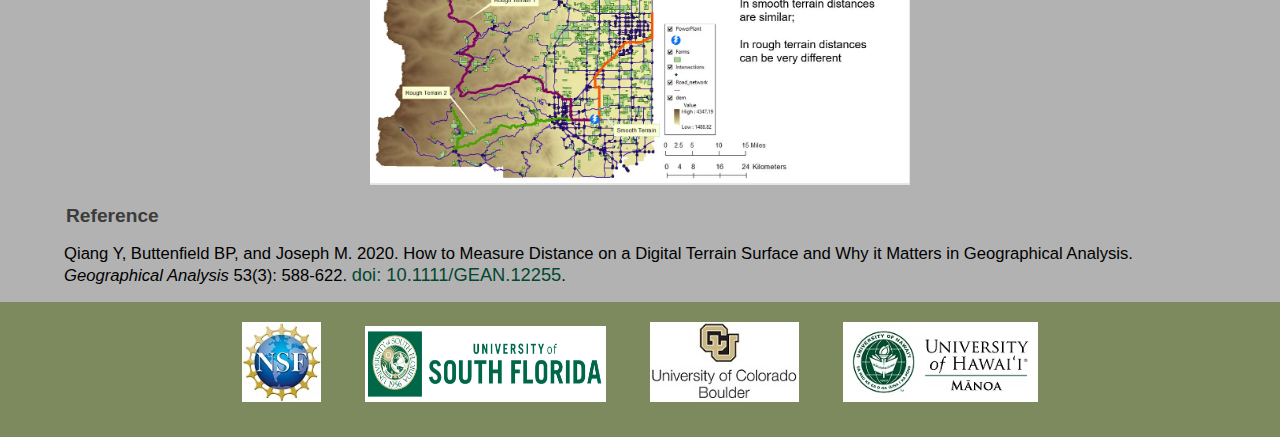
<file: studies_Distance.html>
<!DOCTYPE html >
<html>
<head>
  <meta http-equiv="content-type" content="text/html; charset=utf-8" />
  <title>Home</title>
  <link href="css/home.css" rel="stylesheet" type="text/css" />
</head>

<body id="studies-page">
  <div class="main">
      <div class="header">
		   <a href="index.html"><img src="images/yilogo1.png" alt="Meridian Lab - Homepage" class="logo"/></a>
			<div class="banner">
				<div  id="menu">
					<ul>
						<li class="home"><a href="index.html">Home</a></li><li class="people"><a href="people.html">People</a></li>
						<li class="studies"><a href="studies.html">Case Studies</a></li><li class="tutorials"><a href="tutorials.html">Tutorials</a></li><li class="publications"><a href="publications.html">Publications</a></li>
					</ul>
				 </div>
				 <button class="accordion">Menu</button>
				 <div class="panel">
					<ul><li class="home">
						<a href="index.html">Home</a></li><li class="people"><a href="people.html">People</a></li><li class="studies"><a href="studies.html">Case&nbspStudies</a></li><li class="tutorials"><a href="tutorials.html">Tutorials</a></li><li class="publications"><a href="publications.html">Publications</a></li>
					</ul>
				</div>
			</div>
		</div>
		<div class="content">
			</br>
			<div>
                <br><br>
                <h4>Uncertainty Propagation in Distance Metrics Across Scale</h4>
				<p style="text-align: left; font-family: Arial, Helvetica, sans-serif; font-size: 1.1em;">
                The first case study focuses explicitly on scale but implicitly on time, specifically  monitoring error and uncertainty in estimations of distance made across a range of spatial resolution. Distance is the fundamental metric that anchors spatial analyses such as proximity analysis, spatial pattern detection, and spatial interpolation. Conventional distance measurement on digital terrain assumes that Digital Elevation Model (DEM) pixels are rigid and flat, as tiny facets of ceramic tile discretizing a continuous terrain surface. As DEM pixel size increases, the errors introduced by this assumption can propagate dramatically across resolution, especially in rough or mountainous terrain where distance intervals are not uniform because the distance across a DEM pixel will vary with slope and curvature. Similar progression of scale-based errors can be seen with derivatives of distance such as surface area. Surface-adjustment methods to correct linear distance errors have been established in previous research by the Colorado team, and these will be validated for much larger data samples using the triangle data framework developed in this NSF project.
                <br><br>
                An initial pilot establishes what interpolation method generates the least uncertainty in distance estimates. Our experiment tested several methods to interpolate off-centroid elevation and then computed distances incorporating terrain slope. We measured lengths of 1,000 randomly placed distance transects across six DEMs of varying roughness, measuring transect lengths across a range of spatial resolution and comparing these with 3-meter LiDAR data to establish patterns and progression of error in estimated distance. Results show that errors  increase with larger pixel size and terrain slope; but what is not yet clearly understood is what rate of increase will occur and how this rate will be impacted by local metrics of terrain roughness and non-uniformity. In the graph, negative values reflect under-estimation relative  to the LiDAR data. Residuals were normalized by transect length and then averaged. The weighted average method (pink line at top of graph) produces the smallest under-estimation, with residuals closest to zero across all resolutions.
              </p>
                <br>
                <img src="images/transect_distances.jpg" width="591" height="313">
                <br>

                <p style="text-align: left; font-family: Arial, Helvetica, sans-serif; font-size: 1.1em;">
                Using the Pyramid Model, we can visualize the measurement errors in various distance intervals in a unified framework. This allows us to compare the performance of different distance adjustment methods in different terrain types and DEM resolutions. The following figure shows the process of visualizing the measurement errors of different distance-adjustment methods in a Pyramid Model. The colors indicate the optimal methods in specific distance intervals. </p>
                <img src="images/TM_SAD.png" width="1000">
              <p style="text-align: left; font-family: Arial, Helvetica, sans-serif; font-size: 1.1em;">
			  A second experiment in the case study applies the surface-adjusted distance estimation to estimates of shortest path distance in a routing exercise. Estimates are provided using the well-known Dijkstra algorithm to traverse a road network, comparing planar distances with surface-adjusted distances. Once again, slope and terrain roughness can increase the shortest path estimates, leading to errors in route length when planar distance estimates are applied in mountainous terrain. Further work will examine the rate of increase and compare it statistically with quantitative metrics of terrain roughness.</p>
				<br>
                <img src="images/dijkstra.jpg" width="540" height="308">
                <br><br><br>

		   </div>

       <div class="reference" style="text-align: left; font-family: Arial, Helvetica, sans-serif; font-size: 0.8em;">
         <h2>Reference</h2>
         <p style="font-size: 1.3em;">
             Qiang Y, Buttenfield BP, and Joseph M. 2020. How to Measure Distance on a Digital Terrain Surface and Why it Matters in Geographical Analysis. <em>Geographical Analysis</em> 53(3): 588-622. <a href="https://doi.org/10.1111/GEAN.12255" style="font-size: 1.1em;"><font color="#024731">doi: 10.1111/GEAN.12255</font></a>.
         </p>
       </div>
    </div>

	   <div class="footer">
			<div class="logobox">
				  <a href="https://www.nsf.gov/"><img src="images/NSFlogo_100.jpg" alt="National Science Foundation" class="footerLogoNSF"/></a>
                  <a href="http://hennarot.forest.usf.edu/main/depts/geosci/"><img src="images/USFLogo_200.jpg" alt="University of South Florida" width="241" height="76" class="footerLogoUH"/></a>
				 <a href="https://www.colorado.edu/geography/"><img src="images/CoLogo_100.jpg" alt="University of Colorado: Boulder" class="footerLogoCU"/></a>
				 <a href="https://geography.manoa.hawaii.edu/"><img src="images/HaLogo_100.jpg" alt="University of Hawaii Manoa" class="footerLogoUH"/></a>
			 </div>
	  </div>
  </div>

<script>
var acc = document.getElementsByClassName("accordion");
var i;

for (i = 0; i < acc.length; i++) {
  acc[i].addEventListener("click", function() {
    this.classList.toggle("active");
    var panel = this.nextElementSibling;
    if (panel.style.display === "block") {
      panel.style.display = "none";
    } else {
      panel.style.display = "block";
    }
  });
}
</script>
</body>
</html>
</file>
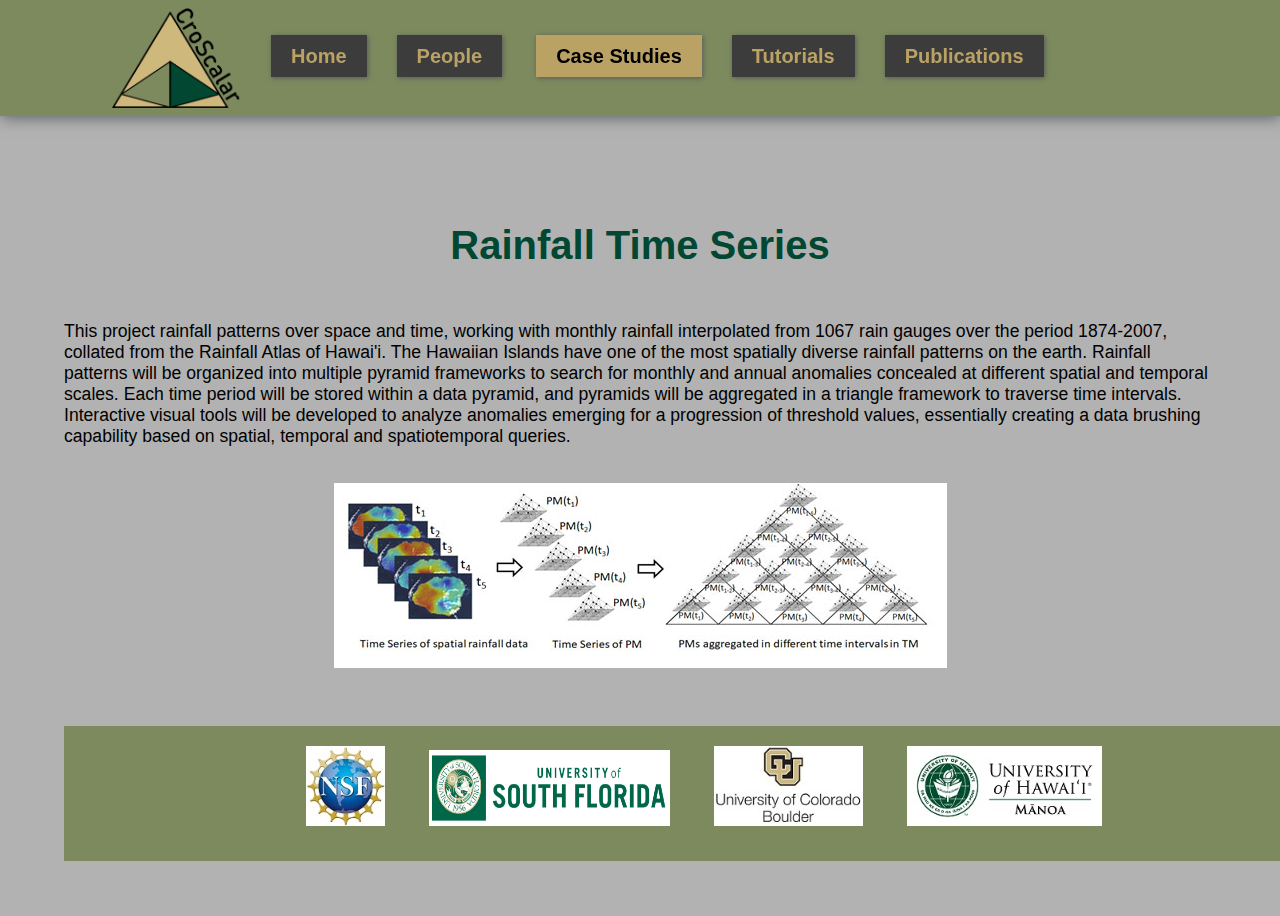
<file: studies_Rainfall_Time.html>
<!DOCTYPE html >
<html>
<head>
  <meta http-equiv="content-type" content="text/html; charset=utf-8" />
  <title>Home</title>
  <link href="css/home.css" rel="stylesheet" type="text/css" />
</head>

<body id="studies-page">
  <div class="main">
      <div class="header">
		   <a href="index.html"><img src="images/yilogo1.png" alt="Meridian Lab - Homepage" class="logo"/></a> 
			<div class="banner">
				<div  id="menu">
					<ul>
						<li class="home"><a href="index.html">Home</a></li><li class="people"><a href="people.html">People</a></li>
						<li class="studies"><a href="studies.html">Case Studies</a></li><li class="tutorials"><a href="tutorials.html">Tutorials</a></li><li class="publications"><a href="publications.html">Publications</a></li>
					</ul>
				 </div>
				 <button class="accordion">Menu</button>
				 <div class="panel">
					<ul><li class="home">
						<a href="index.html">Home</a></li><li class="people"><a href="people.html">People</a></li><li class="studies"><a href="studies.html">Case&nbspStudies</a></li><li class="tutorials"><a href="tutorials.html">Tutorials</a></li><li class="publications"><a href="publications.html">Publications</a></li>
					</ul>
				</div>
			</div>
		</div>
		<div class="content">
			</br>	
			<div>
                <br><br>
                <h4>Rainfall Time Series</h4>
				<p style="text-align: left; font-family: Arial, Helvetica, sans-serif; font-size: 1.1em;">
This project rainfall patterns over space and time, working with monthly rainfall interpolated from 1067 rain gauges over the period 1874-2007, collated from the Rainfall Atlas of Hawai'i. The Hawaiian Islands have one of the most spatially diverse rainfall patterns on the earth. Rainfall patterns will be organized into  multiple pyramid frameworks to search for monthly and annual anomalies concealed at different spatial and temporal scales. Each time period will be stored within a data pyramid, and pyramids will be aggregated in a triangle framework to traverse time intervals. Interactive visual tools will be developed to analyze anomalies emerging for a progression of threshold values, essentially creating a data brushing capability based on spatial, temporal and spatiotemporal queries.</p>
                <br>
              <img src="images/rainfall_time_series.jpg" width="613" height="185">
                <br><br><br><br>
              
		   
	  </div>

	   <div class="footer">
			<div class="logobox">
				  <a href="https://www.nsf.gov/"><img src="images/NSFlogo_100.jpg" alt="National Science Foundation" class="footerLogoNSF"/></a>
                  <a href="http://hennarot.forest.usf.edu/main/depts/geosci/"><img src="images/USFLogo_200.jpg" alt="University of South Florida" width="241" height="76" class="footerLogoUH"/></a>
				 <a href="https://www.colorado.edu/geography/"><img src="images/CoLogo_100.jpg" alt="University of Colorado: Boulder" class="footerLogoCU"/></a>
				 <a href="https://geography.manoa.hawaii.edu/"><img src="images/HaLogo_100.jpg" alt="University of Hawaii Manoa" class="footerLogoUH"/></a> 
			 </div>
	  </div>
  </div>
  
<script>
var acc = document.getElementsByClassName("accordion");
var i;

for (i = 0; i < acc.length; i++) {
  acc[i].addEventListener("click", function() {
    this.classList.toggle("active");
    var panel = this.nextElementSibling;
    if (panel.style.display === "block") {
      panel.style.display = "none";
    } else {
      panel.style.display = "block";
    }
  });
}
</script>
</body>
</html>
</file>
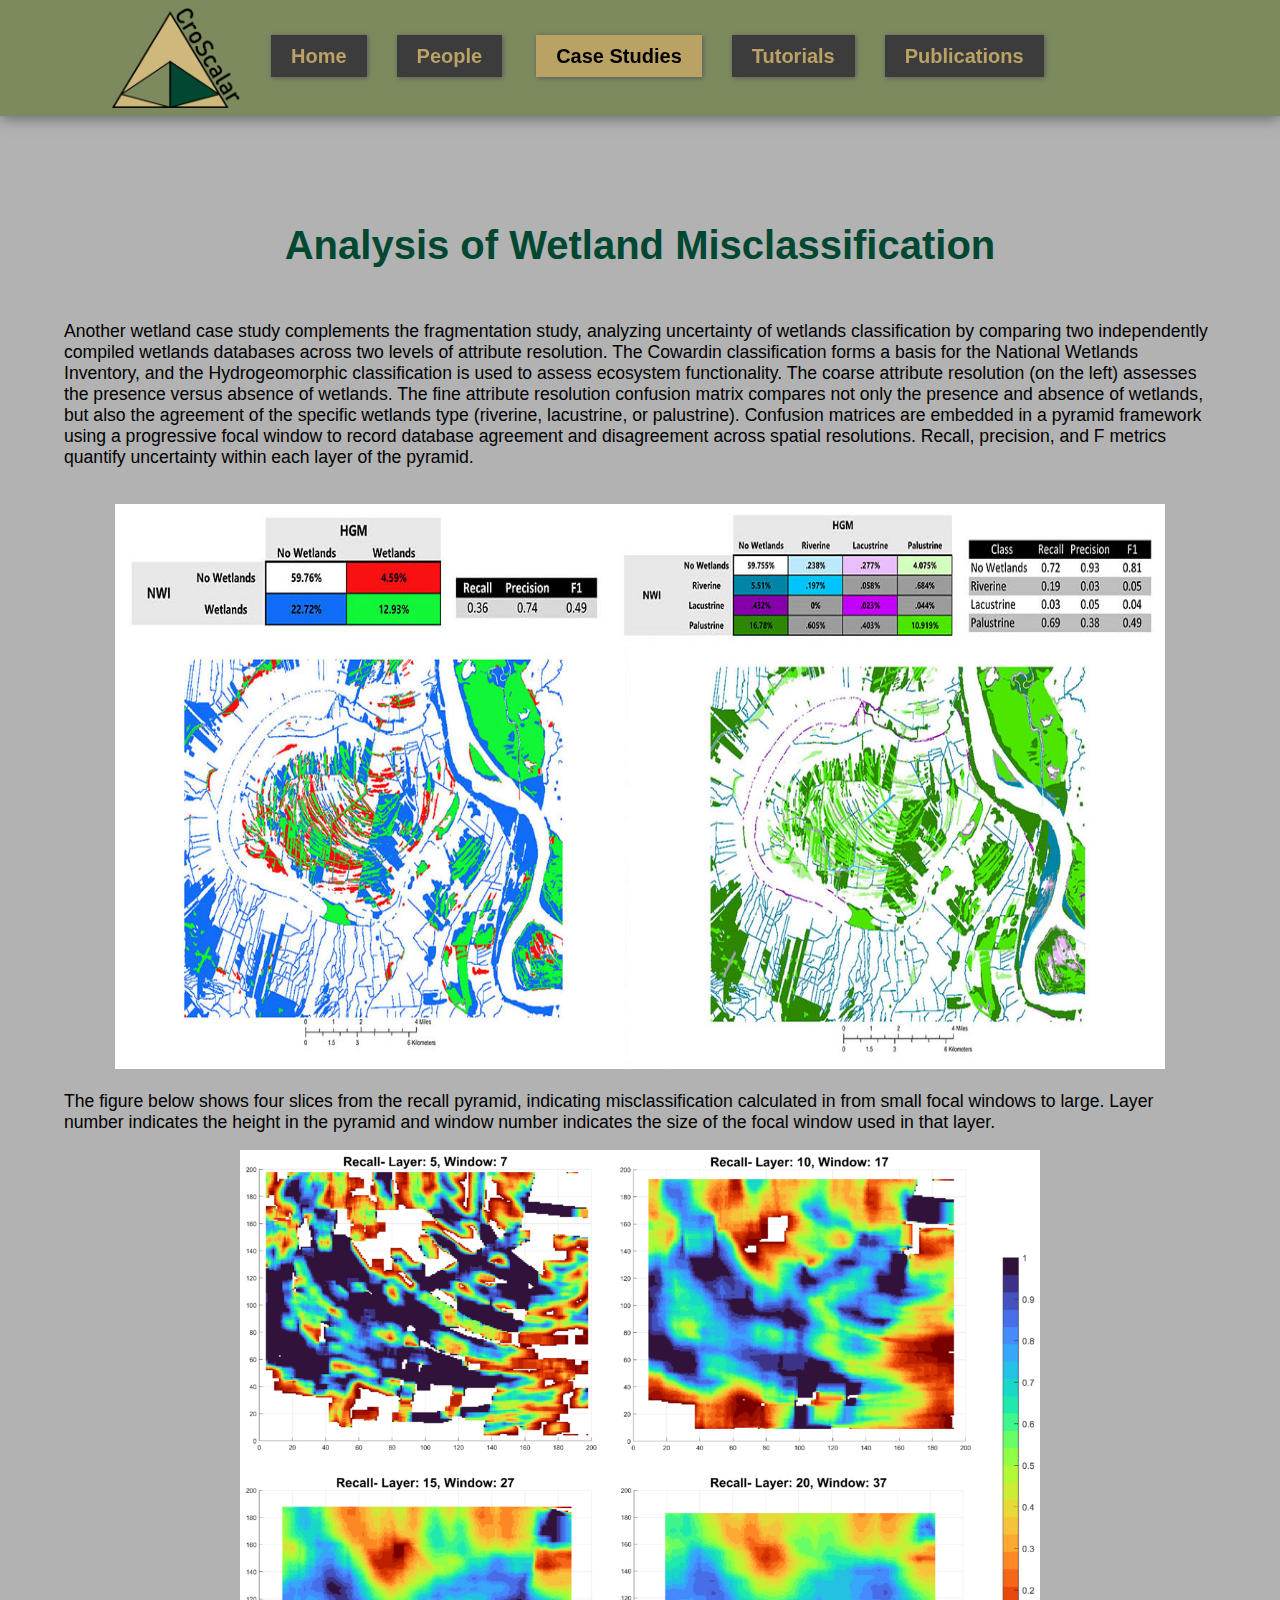
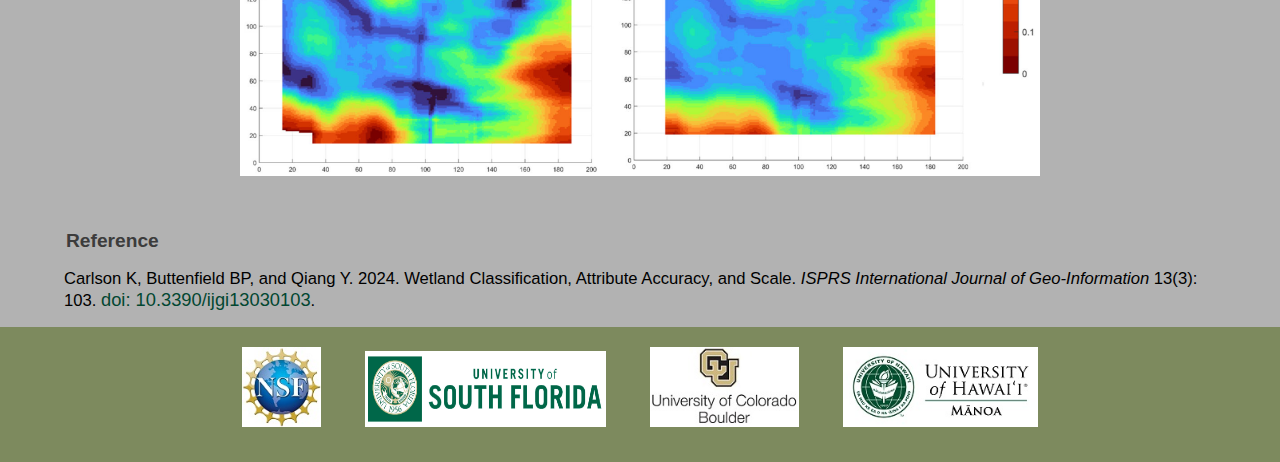
<file: studies_Wetland_Class.html>
<!DOCTYPE html >
<html>
<head>
  <meta http-equiv="content-type" content="text/html; charset=utf-8" />
  <title>Home</title>
  <link href="css/home.css" rel="stylesheet" type="text/css" />
</head>

<body id="studies-page">
  <div class="main">
      <div class="header">
		   <a href="index.html"><img src="images/yilogo1.png" alt="Meridian Lab - Homepage" class="logo"/></a>
			<div class="banner">
				<div  id="menu">
					<ul>
						<li class="home"><a href="index.html">Home</a></li><li class="people"><a href="people.html">People</a></li>
						<li class="studies"><a href="studies.html">Case Studies</a></li><li class="tutorials"><a href="tutorials.html">Tutorials</a></li><li class="publications"><a href="publications.html">Publications</a></li>
					</ul>
				 </div>
				 <button class="accordion">Menu</button>
				 <div class="panel">
					<ul><li class="home">
						<a href="index.html">Home</a></li><li class="people"><a href="people.html">People</a></li><li class="studies"><a href="studies.html">Case&nbspStudies</a></li><li class="tutorials"><a href="tutorials.html">Tutorials</a></li><li class="publications"><a href="publications.html">Publications</a></li>
					</ul>
				</div>
			</div>
		</div>
		<div class="content">
			</br>
			<div>
                <br><br>
                <h4>Analysis of Wetland Misclassification</h4>
				<p style="text-align: left; font-family: Arial, Helvetica, sans-serif; font-size: 1.1em;">
                Another wetland case study complements the fragmentation study, analyzing uncertainty of wetlands classification by comparing two independently compiled wetlands databases across  two levels of attribute resolution.  The Cowardin classification forms a basis for the National Wetlands Inventory, and the Hydrogeomorphic classification is used to assess ecosystem functionality. The coarse attribute resolution (on the left) assesses the presence versus  absence of wetlands.
                The fine attribute resolution confusion matrix  compares  not only the presence and absence of wetlands, but also the agreement of the  specific wetlands type (riverine, lacustrine, or palustrine). Confusion matrices are embedded in a pyramid framework using a progressive focal window to record database agreement and disagreement across spatial resolutions. Recall, precision, and F metrics   quantify uncertainty within each layer of the pyramid.</p>
                <br>
              <img src="images/wetlands_confusn_mtx.jpg" width="1050" height="565">
                <br>
                <p style="text-align: left; font-family: Arial, Helvetica, sans-serif; font-size: 1.1em;">
                  The figure below shows four slices from the recall pyramid, indicating misclassification calculated in from small focal windows to large. Layer number indicates the height in the pyramid and window number indicates the size of the focal window used in that layer.
                </p>
                <img src="images/PM_wetland_recall.png" width="800">

                <p style="text-align:left">
                </p><br><br><br>

	      </div>

        <div class="reference" style="text-align: left; font-family: Arial, Helvetica, sans-serif;font-size: 0.8em;">
          <h2>Reference</h2>
          <p style="font-size: 1.3em;">
              Carlson K, Buttenfield BP, and Qiang Y. 2024. Wetland Classification, Attribute Accuracy, and Scale. <em>ISPRS International Journal of Geo-Information</em> 13(3): 103. <a href="https://doi.org/10.3390/ijgi13030103" style="font-size: 1.1em;"><font color="#024731">doi: 10.3390/ijgi13030103</font></a>.
          </p>
        </div>
	  </div>

	   <div class="footer">
			<div class="logobox">
				  <a href="https://www.nsf.gov/"><img src="images/NSFlogo_100.jpg" alt="National Science Foundation" class="footerLogoNSF"/></a>
                  <a href="http://hennarot.forest.usf.edu/main/depts/geosci/"><img src="images/USFLogo_200.jpg" alt="University of South Florida" width="241" height="76" class="footerLogoUH"/></a>
				 <a href="https://www.colorado.edu/geography/"><img src="images/CoLogo_100.jpg" alt="University of Colorado: Boulder" class="footerLogoCU"/></a>
				 <a href="https://geography.manoa.hawaii.edu/"><img src="images/HaLogo_100.jpg" alt="University of Hawaii Manoa" class="footerLogoUH"/></a>
			 </div>
	  </div>
  </div>

<script>
var acc = document.getElementsByClassName("accordion");
var i;

for (i = 0; i < acc.length; i++) {
  acc[i].addEventListener("click", function() {
    this.classList.toggle("active");
    var panel = this.nextElementSibling;
    if (panel.style.display === "block") {
      panel.style.display = "none";
    } else {
      panel.style.display = "block";
    }
  });
}
</script>
</body>
</html>
</file>
<file: css/home.css>
@charset "utf-8";
/* CSS Document */

/* color scheme

#bba851 darker- gold   #CFB87C - lighter
#024731- dark green
#ACC17C- light green
#7D8A5E - pea green
#565A5C- dark grey
#B2B2B2 - light gray



#506e90- blue slate
#3c3c3c- charcoal
#626e60- green
#bfc9ca- light gray
#CD5C5C- pink
#A14949- Darker pink
*/

/* Mobile Layout: 599px and below. */
@media only screen and (max-width: 695px){
body {
	font-size:16px;
	background-color: #B2B2B2;
	position:relative;
	margin: auto;
	height:100%;
	
}
div.main {
	position:relative;
	width: 100%;
	min-height:10vh;
	margin: auto;

}

.img{
	max-width: 800px;
	margin-left: auto;
	margin-right: auto;
}
.header img{
	position:relative;
	max-height: 100px;  
	top: -10px;
	padding:  .5em .5em;
	margin-left:8%;
}
div.header {
	padding:  .5em 0em;
	text-align:left;
	top: 0px;
	height:100px;
	width: 100%;
	background-color: #7D8A5E;
	box-shadow: 1px 1px 15px #565A5C;
	position:sticky;
}

div.banner {
	width: 900px;
	position:fixed;
	top: 30px;
	margin-left:  17em;
}

/*buttons*/
#menu 
{
	display:none;
}



.accordion {
	background-color: #3c3c3c;
	color: #CFB87C ;
	cursor: pointer;
	padding: 18px;
	width: 100px;
	border: none;
	outline: none;
	transition: 0.4s;
	font-weight:bold;
	font-family: Arial, Helvetica, sans-serif;
	font-size: 20px;
	position:fixed;
	right:77px;
	box-shadow: 1px 1px 5px #565A5C;
}

.active, .accordion:hover {
  	background-color: #CFB87C;
	color: black;
}

.panel {
  display: none;
  background-color: #3c3c3c;
  right:17px;
  position:fixed;
  top:90px;
  text-align: left;
}

.panel a {
	display: block;
	background: #3c3c3c;
	padding: 5px 50px;
	font-weight: bold;
}


.panel a:hover {
	display: block;
	background: #CFB87C;
	color: black;
	font-weight: bold;
}

.panel ul li {list-style:none; display:block; margin:15px; }
.panel ul { margin:0; padding:0;}

div.sidebar {
	width: 190px;
	color: rgb(109, 59, 24);
	font-style: italic;
	z-index:4;
	position:fixed;
	top: 200px;
}

div.content {
	width: 90%;
	min-height:800px;
	margin-left: auto;
	margin-right: auto;
	text-align:center;
	float:center;
	color:black;

}
.footer {
	height:220px;
	padding:  5px 0px;
	width: 100%;
	background-color: #7D8A5E;
	position:absolute;

}	
.logobox{
	position:absolute;
	width: 100%;
	height:100px;
	text-align:center;
	float:center;
	padding:  15px 0px;
	background-color:#7D8A5E;

}

.logobox img{
	position:relative;
	max-height: 80%;  
	bottom: 10px;
	padding:  10px 20px;
	margin-bottom:-10px;
}


}
	

/* Tablet Layout: 600px to 950px. */
@media only screen and (min-width: 696px) and (max-width:1190px){
body {
	font-size:16px;
	background-color:  #B2B2B2;
	position:relative;
	margin: auto;
	height:100%;
	
}
div.main {
	position:relative;
	width: 100%;
	min-height:10vh;
	margin: auto;

}

.img{
	max-width: 800px;
	margin-left: auto;
	margin-right: auto;
}
.header img{
	position:relative;
	max-height: 100px;  
	top: -10px;
	padding:  .5em .5em;
	margin-left:8%;

}
div.header {
	padding:  .5em 0em;
	text-align:left;
	top: 0px;
	height:100px;
	width: 100%;
	background-color: #7D8A5E;
	box-shadow: 1px 1px 15px #565A5C;
	position:sticky;
}

div.banner {
	width: 900px;
	position:fixed;
	top: 30px;
	margin-left:  17em;
}

/*buttons*/

#menu 
{
	display:none;
}



.accordion {
	background-color: #3c3c3c;
	color: #CFB87C;
	cursor: pointer;
	padding: 18px;
	width: 100px;
	border: none;
	text-align: center;
	outline: none;
	transition: 0.4s;
	font-weight:bold;
	font-family: Arial, Helvetica, sans-serif;
	font-size: 20px;
	position:fixed;
	right:77px;
	box-shadow: 1px 1px 5px #565A5C;
}

.active, .accordion:hover {
  	background-color: #CFB87C;
	color: black;
}

.panel {
  display: none;
  background-color: #3c3c3c;
  right:17px;
  position:fixed;
  top:90px;
}

.panel a {
	  display: block;
	background: #3c3c3c;
	padding: 5px 50px;
	font-weight: bold;
}


.panel a:hover {
	display: block;
	background: #CFB87C;
	color: black;
	font-weight: bold;
}

.panel ul li {list-style:none; display:block; margin:15px; }
.panel ul { margin:0; padding:0;}


div.sidebar {
	width: 190px;
	color: rgb(109, 59, 24);
	font-style: italic;
	z-index:4;
	position:fixed;
	top: 200px;
}

div.content {
	width: 90%;
	min-height:800px;
	margin-left: auto;
	margin-right: auto;
	text-align:center;
	float:center;
	color:black;
}
.footer {
	height:100px;
	padding:  5px 0px;
	width: 100%;
	background-color: #7D8A5E;
	position:absolute;

}	
.logobox{
	position:absolute;
	width: 100%;
	height:100px;
	text-align:center;
	float:center;
	padding:  15px 0px;
	background-color:#7D8A5E;

}

.logobox img{
	position:relative;
	max-height: 80%;  
	bottom: 10px;
	padding:  10px 20px;
	margin-bottom:-10px;
}


}
	

/* Desktop Layout: 950px to a max of 1024px.*/
@media only screen and (min-width: 1190px) {
body {
	font-size:16px;
	background-color: #B2B2B2;
	position:relative;
	margin: auto;
	height:100%;
}
div.main {
	position:relative;
	width: 100%;
	min-height:100vh;
	margin: auto;

}

.img{
	max-width: 800px;
	margin-left: auto;
	margin-right: auto;
}
.header img{
	position:relative;
	max-height: 100px;  
	top: -10px;
	padding:  .5em .5em;
	margin-left:8%;

}
div.header {
	padding:  .5em 0em;
	text-align:left;
	top: 0px;
	height:100px;
	width: 100%;
	background-color: #7D8A5E;
	box-shadow: 1px 1px 15px #565A5C;
	position:sticky;
}

div.banner {
	width: 900px;
	position:fixed;
	top: 30px;
	/*margin-left:  17em;*/
	margin-left: 20%;
	margin-right: auto;
	float: center;
}

/*buttons*/
.accordion 
{
	display:none;
}
.panel
{
	display:none;
}
#menu{
	margin-top:15px;
	
}
#menu a {
	background: #3c3c3c;
	padding: .5em 1em;
	font-weight: bold;
	box-shadow: 1px 1px 5px #565A5C;

}

/*#menu li + li {border-left: 30px solid #506e90;}  button spacing*/

#menu a:hover {
	background: #CFB87C;
	color: black;
	font-weight: bold;
	box-shadow: 1px 1px 5px #565A5C;
}



#menu ul li {list-style:none; display:inline; padding:1px 15px; }
#menu ul { margin:0; padding:0;}




div.sidebar {
	width: 190px;
	color: rgb(109, 59, 24);
	font-style: italic;
	z-index:4;
	position:fixed;
	top: 200px;
}


div.content {
	width: 90%;
	min-height:800px;
	margin-left: auto;
	margin-right: auto;
	text-align:center;
	float:center;
	color:black;
}
.footer {
	height:100px;
	padding:  5px 0px;
	width: 100%;
	background-color: #7D8A5E;
	position:absolute;

}	
.logobox{
	position:absolute;
	width: 100%;
	height:100px;
	text-align:center;
	float:center;
	padding:  15px 0px;
	background-color:#7D8A5E;

}

.logobox img{
	position:relative;
	max-height: 80%;  
	bottom: 10px;
	padding:  10px 20px;
	margin-bottom:-10px;
}
	

}
	
	
	
	

/* ----------------------------------------------Text formatting-------------------------------------- */

h1 {
	font-family: "Palatino Linotype", "Palatino";
	font-size: 3em;
	text-transform:capitalize;
	
}	
h2 {
	font-family:Tocoma, Arial;
	font-size: 1.5em;
	margin-left: 2px;
	margin-top: -20px;
	color:#3c3c3c;
	
}
h3 {
	font-family:Tocoma, Arial;
	font-size: 1em;
	margin-left: 2px;
	margin-top: -10px;
	color:#3c3c3c;
	
}

h4	{
	font-size:40px;
	text-align: center;
	font-weight: bolder;
	font-family: Arial, Helvetica, sans-serif;
	color:#024731 ;
}
h5 a {
	text-transform:capitalize;
	font-size:1.2em;
	text-indent: 5px;
	font-weight:bold;
	color:#FFFFFF;
	font-style:normal;
	
	
}
h5  {
	font-size:1em;
	text-indent: 5px;
	font-style:italic;
	color:#FFFFFF;
	font-style:italic;
	white-space:pre;
	
}

#home-page p {
	font-family: Arial, Helvetica, sans-serif;
	font-size: 1.1em;
	text-indent: 1.5em;
	
}

#people-page p{
	text-indent: 0em;
	font-family: Tocoma, Arial;
	color: black;
	font-size: 1em;
	text-align: left;
	
}
blockquote {
	font-size: 1.1em;
	
}
p1	{
	font-family: Tahoma, Helvetica, sans-serif;
	font-size: .8em;
	text-indent: 5.5em;
	
}
.sidebar ul li ul {
	line-height: .9em;
	}
	
	
hr {
	border: 0;
    height: 2px;
	background:#626e60;
	margin-top:-20px;
}

/* ----------------------------------Link Formatting---------------------------------------------- */

a {
	text-decoration: none;
	margin: 0px;
	color: #BAA264;
	font-family: Arial, Helvetica, sans-serif;
	font-size: 20px;
}
.sidebar a:hover {
	text-decoration: underline;
	font-weight: bold;
	}
	
.content1 ul a:hover {
	text-decoration:underline;
	
	}
	
	
.content1 a {

	color:#FFFFFF;

}



 
/*-----------------This CSS provides Boxes on the projects page-------------------*/
/*---------------
#projects-page .sidebar ul.box li {list-style:none; display:block; margin:0; text-align:center;	text-transform:uppercase; 	margin:0px 15px; }
---*/
#projects-page .sidebar li + li {border-top: 3px solid #333333;}

#projects-page .sidebar div {
	padding:5px;
	background: #73A573;
}
#projects-page .sidebar ul.indent li {margin: 0px 25px;}
#project-page .sidebar ul {  margin:0; padding:0;}
#projects-page .sidebar div:hover {
	background: #294629; }
	#projects-page .sidebar div:hover a {
	color:#8CCE84 ; 
	text-decoration:none;
}


/*-----------------------this CSS provides highlights to current page menu boxes---------------------------*/

#home-page .home a {
	background: #BAA264;
	color: black;
	font-weight: bold;
	box-shadow: 1px 1px 5px #565A5C;
}

#studies-page .studies a {
	background: #BAA264;
	color: black;
	font-weight: bold;
	box-shadow: 1px 1px 5px #565A5C;
}

#tutorials-page .tutorials a {
	background: #BAA264;
	color: black;
	font-weight: bold;
	box-shadow: 1px 1px 5px #565A5C;
}

#people-page .people a {
	background: #BAA264;
	color: black;
	font-weight: bold;
	box-shadow: 1px 1px 5px #565A5C;
}


#publications-page .publications a {
	background: #BAA264;
	color: black;
	font-weight: bold;
	box-shadow: 1px 1px 5px #565A5C;
}






/*--------------------drop down list formatting--------------------*/
#navbar ul li a:hover {margin: 0; padding: 0; text-decoration:none; }
li.green {list-style-image: url(logogreenwich.ico);}
#navbar a {display:block; width: 10em;}
#sidebar li {float: left; width: 10em;}
/*#navbar li ul {display: none;}*/
#navbar li ul {display: block; width: 10em; margin: 20px; list-style-image:none;}
#navbar li ul a:hover {text-decoration:underline;}
div.content1 {clear: left}
.sidebar ul {margin: 0; padding: 0; font-weight: bold;}

/*--------script css----------*/
#nav.dyn ul {display:none;}
#nav.dyn .open{list-style-image: url(logogreenwich.ico);}

#nav.dyn li ul {width: 10em; margin: 20px; list-style-image:none;}
/*-----------project years----------------*/
#staff-page .content1 h3 {text-align:center; font-weight:500; color:#D5E9D7;}
#staff-page .content1 h4 a {color:#D5E9D7;}
.tutor_subhdg {
	font-size: 24px;
	font-style: italic;
	color: #006633;
}
</file>
<file: css/people.css>
@charset "utf-8";
/* CSS Document */

/* color scheme

#bba851- gold
#506e90- blue slate- header footer
#3c3c3c- charcoal
#626e60- green
#bfc9ca- light gray- background
#CD5C5C- pink
*/


.headshots img{
	min-width:300px;
	text-align:left;
	margin-left:70px;
	padding: 20px 30px;
}

.headshots{
	overflow: visible;
	min-height:2s000px;
}
	
.bio{
	min-height:400px;

}	
	

/* ----------------------------------------------Text formatting-------------------------------------- */
/*
h1 {
	font-family: "Palatino Linotype", "Palatino";
	font-size: 3em;
	text-transform:capitalize;
	
}	
h2 {
	font-family:Tocoma, Arial;
	font-size: 1.5em;
	margin-left: 2px;
	margin-top: -20px;
	
}

h4	{
	font-size:40px;
	text-align: center;
	font-weight: bolder;
	font-family: Arial, Helvetica, sans-serif;
	color:#BD5656;
}
h5 a {
	text-transform:capitalize;
	font-size:1.2em;
	text-indent: 5px;
	font-weight:bold;
	color:#FFFFFF;
	font-style:normal;
	
	
}
h5  {
	font-size:1em;
	text-indent: 5px;
	font-style:italic;
	color:#FFFFFF;
	font-style:italic;
	white-space:pre;
	
}

p {
	font-family: Arial, Helvetica, sans-serif;
	font-size: 1.1em;
	text-indent: 1.5em;
	
}
#contact-page p{
	text-indent: 0em;
	
}
#staff-page p{
	text-indent: 0em;
	
}
blockquote {
	font-size: 1.1em;
	
}
p1	{
	font-family: Tahoma, Helvetica, sans-serif;
	font-size: .8em;
	text-indent: 5.5em;
	
}
.sidebar ul li ul {
	line-height: .9em;
	}
*/
/* ----------------------------------Link Formatting---------------------------------------------- */

a {
	text-decoration: none;
	margin: 0px;
	color: #CFB87C;
	font-family: Arial, Helvetica, sans-serif;
	font-size: 20px;
}
.sidebar a:hover {
	text-decoration: underline;
	font-weight: bold;
	}
	
.content1 ul a:hover {
	text-decoration:underline;
	
	}
	
	
.content1 a {

	color:#FFFFFF;

}



 
/*-----------------This CSS provides Boxes on the projects page-------------------*/
/*---------------
#projects-page .sidebar ul.box li {list-style:none; display:block; margin:0; text-align:center;	text-transform:uppercase; 	margin:0px 15px; }
---*/
#projects-page .sidebar li + li {border-top: 3px solid #333333;}

#projects-page .sidebar div {
	padding:5px;
	background: #73A573;
}
#projects-page .sidebar ul.indent li {margin: 0px 25px;}
#project-page .sidebar ul {  margin:0; padding:0;}
#projects-page .sidebar div:hover {
	background: #294629; }
	#projects-page .sidebar div:hover a {
	color:#8CCE84 ; 
	text-decoration:none;
}


/*-----------------------this CSS provides highlights to current page menu boxes---------------------------*/

#home-page .home a {
	background: #BAA264;
	color: black;
	font-weight: bold;
	box-shadow: 1px 1px 5px #565A5C;
}

#studies-page .studies a {
	background: #BAA264;
	color: black;
	font-weight: bold;
	box-shadow: 1px 1px 5px #565A5C;
}

#tutorials-page .tutorials a {
	background: #BAA264;
	color: black;
	font-weight: bold;
	box-shadow: 1px 1px 5px #565A5C;
}

#people-page .people a {
	background: #BAA264;
	color: black;
	font-weight: bold;
	box-shadow: 1px 1px 5px #565A5C;
}


#publications-page .publications a {
	background: #BAA264;
	color: black;
	font-weight: bold;
	box-shadow: 1px 1px 5px #565A5C;
}

#contact-page .contact a {
	background: #BAA264;
	color: black;
	font-weight: bold;
	box-shadow: 1px 1px 5px #565A5C;
}



/*--------------------drop down list formatting--------------------*/
#navbar ul li a:hover {margin: 0; padding: 0; text-decoration:none; }
li.green {list-style-image: url(logogreenwich.ico);}
#navbar a {display:block; width: 10em;}
#sidebar li {float: left; width: 10em;}
/*#navbar li ul {display: none;}*/
#navbar li ul {display: block; width: 10em; margin: 20px; list-style-image:none;}
#navbar li ul a:hover {text-decoration:underline;}
div.content1 {clear: left}
.sidebar ul {margin: 0; padding: 0; font-weight: bold;}

/*--------script css----------*/
#nav.dyn ul {display:none;}
#nav.dyn .open{list-style-image: url(logogreenwich.ico);}

#nav.dyn li ul {width: 10em; margin: 20px; list-style-image:none;}
/*-----------project years----------------*/
#staff-page .content1 h3 {text-align:center; font-weight:500; color:#D5E9D7;}
#staff-page .content1 h4 a {color:#D5E9D7;}
</file>
